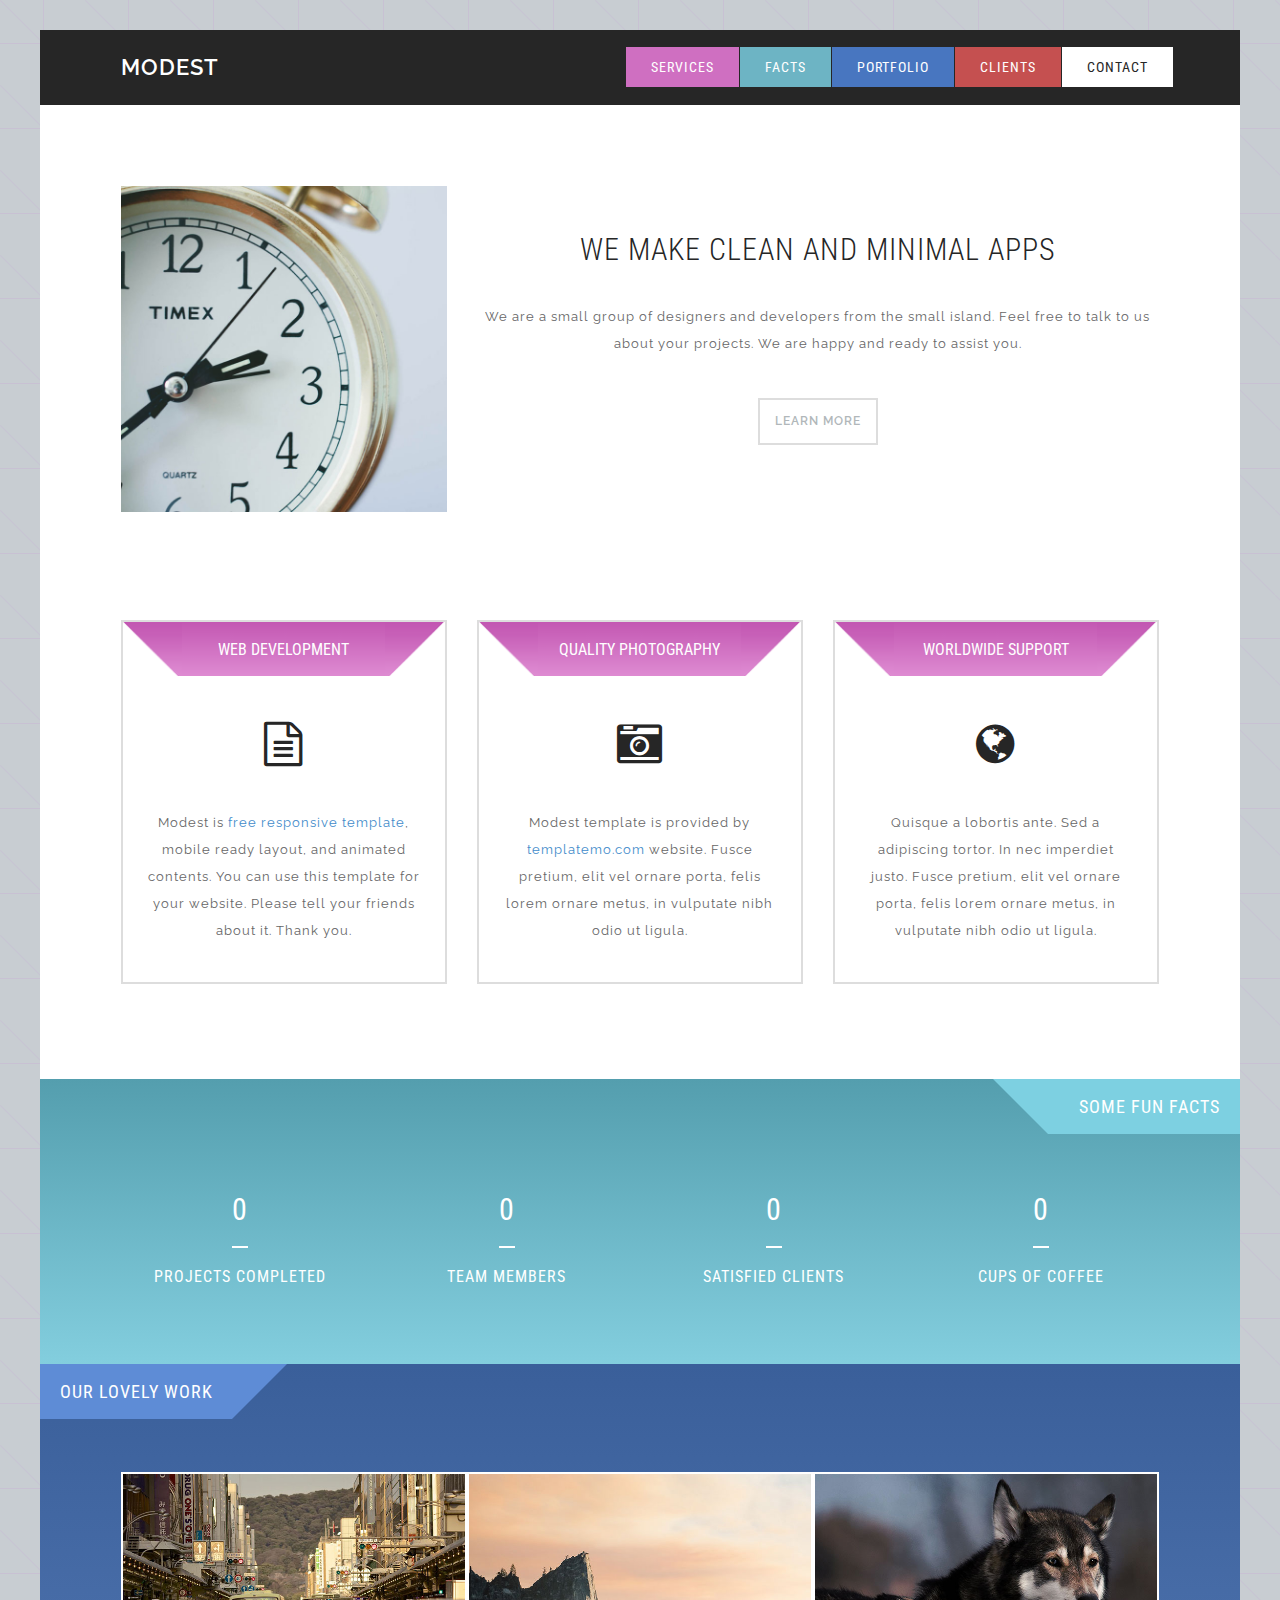
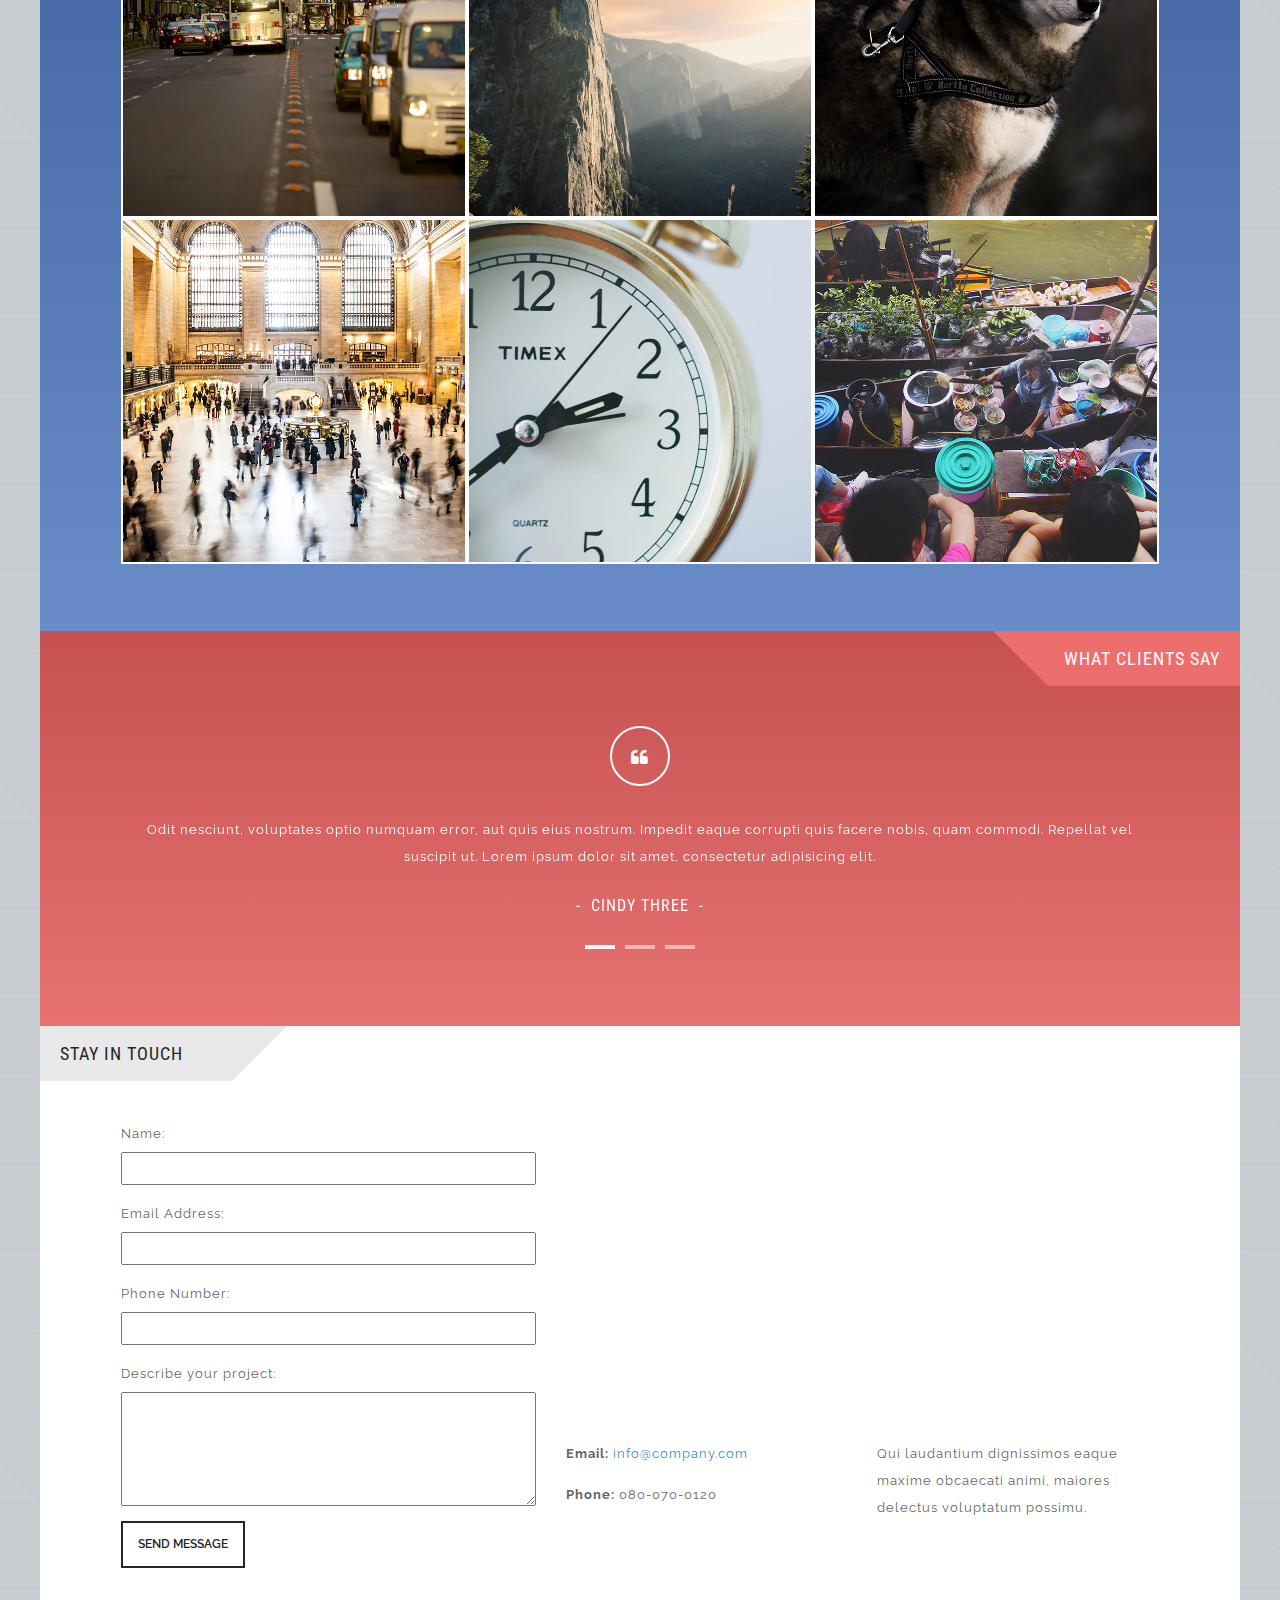
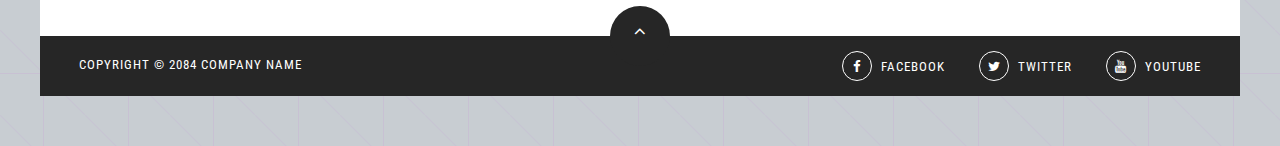
<file: img/templatemo_451_modest/index.html>
<!DOCTYPE html>
<html lang="en-US">
<head>

	<meta name="viewport" content="width=device-width, initial-scale=1, minimal-ui">
	<meta charset="utf-8">
	<title>Modest - Free Web Template</title>
	<!-- 
    Modest Template
    http://www.templatemo.com/preview/templatemo_451_modest
    -->
	<!-- Main Stylesheet -->
	<link rel="stylesheet" href="css/animate.css">
	<link rel="stylesheet" href="css/font-awesome.min.css">
	<link rel="stylesheet" href="css/templatemo-style.css">

	<!-- jQuery -->
	<script src="js/jquery-1.11.0.min.js"></script>
	<script src="js/jquery-migrate-1.2.1.min.js"></script>

</head>
<body>
		
	<!-- HEADER -->
	<div class="fluid-container">
		<header class="site-header">
			<div class="navbar-default navbar-fixed-top">
				<div class="fluid-container">
				<div class="navbar-header">
					<button type="button" class="navbar-toggle collapsed" data-toggle="collapse" data-target=".navbar-collapse">
						<i class="fa fa-bars"></i>
					</button>
					<a class="navbar-brand" href="#">Modest</a>
				</div>
				<div class="navbar-collapse collapse">
					<ul class="nav navbar-nav navbar-right">
						<li><a class="link-service" href="#services">Services</a></li>
						<li><a class="link-facts" href="#facts">Facts</a></li>
						<li><a class="link-portfolio" href="#portfolio">Portfolio</a></li>
						<li><a class="link-clients" href="#clients">Clients</a></li>
						<li><a class="link-contact" href="#contact">Contact</a></li>
					</ul>
				</div>
				</div>
			</div>
		</header> <!-- .site-header -->
	</div> <!-- .fluid-container -->
	
	<!-- WELCOME TEXT -->
	<div class="main-content">
	<div class="fluid-container">
		<div class="section-welcome">
			<div class="row">
            	<div class="col-md-4 text-center">
					<img src="img/portfolio/5.jpg" class="img-responsive animated fadeInLeft" alt="Time is happiness">
				</div>
				<div class="col-md-8 text-center welcome-section">
                	<br>
					<h2 class="animated fadeInDown">We make clean and minimal apps</h2>
					<br>
                    <p class="animated fadeInRight">We are a small group of designers and developers from the small island. Feel free to talk to us about your projects. We are happy and ready to assist you.</p>
                    <br>
					<a href="#" class="button-grey animated fadeInUp">Learn More</a>
				</div>
			</div>
		</div>
	</div>

	<!-- SERVICES -->
	<div class="fluid-container">
		<div class="section-services" id="services">
			<div class="row">
				<div class="col-md-4 col-sm-12 col-xs-12 col-lg-4 text-center">
					<article class="service animated fadeInUp">
						<div class="service-header">
							<h4>Web Development</h4>
						</div>
						<div class="service-icon">
							<i class="fa fa-file-text-o"></i>
						</div>
						<div class="service-text">
							<p>Modest is <a href="http://www.templatemo.com/tag/responsive">free responsive template</a>, mobile ready layout, and animated contents. You can use this template for your website. Please tell your friends about it. Thank you.</p>
						</div>
					</article>
				</div>
				<div class="col-md-4 col-sm-12 col-xs-12 col-lg-4 text-center">
					<article class="service animated fadeInUp">
						<div class="service-header">
							<span class="s-left"></span>
							<span class="s-right"></span>
							<h4>Quality Photography</h4>
						</div>
						<div class="service-icon">
							<i class="fa fa-camera-retro"></i>
						</div>
						<div class="service-text">
							<p>Modest template is provided by <a href="http://www.templatemo.com">templatemo.com</a> website. Fusce pretium, elit vel ornare porta, felis lorem ornare metus, in vulputate nibh odio ut ligula.</p>
						</div>
					</article>
				</div>
				<div class="col-md-4 col-sm-12 col-xs-12 col-lg-4 text-center">
					<article class="service animated fadeInUp">
						<div class="service-header">
							<span class="s-left"></span>
							<span class="s-right"></span>
							<h4>Worldwide Support</h4>
						</div>
						<div class="service-icon">
							<i class="fa fa-globe"></i>
						</div>
						<div class="service-text">
							<p>Quisque a lobortis ante. Sed a adipiscing tortor. In nec imperdiet justo. Fusce pretium, elit vel ornare porta, felis lorem ornare metus, in vulputate nibh odio ut ligula.</p>
						</div>
					</article>
				</div>
			</div>
		</div>
	</div>

	<!-- FUN FACTS -->
	<div class="fluid-container animated flipInX" id="facts">
		<div class="row">
			<div class="col-md-12 text-right">
				<div class="section-header facts-header">
					<h3>Some fun facts</h3>
				</div>
			</div>
		</div>
		<div class="section-facts">
			<div class="row">
				<div class="col-md-3 col-sm-6 col-xs-12 col-lg-3 text-center">
					<div class="counter-item">
						<div class="counter-inner">
							<div class="counter-body">
								<h2 class="start-count" data-count="1604">0</h2>
								<h6>Projects Completed</h6>
								<div class="end-count"></div>
							</div>				
						</div>
					</div>
				</div> <!-- .counter-item -->
				<div class="col-md-3 col-sm-6 col-xs-12 col-lg-3 text-center">
					<div class="counter-item">
						<div class="counter-inner">
							<div class="counter-body">
								<h2 class="start-count" data-count="21">0</h2>
								<h6>Team Members</h6>
								<div class="end-count"></div>
							</div>				
						</div>
					</div>
				</div> <!-- .counter-item -->
				<div class="col-md-3 col-sm-6 col-xs-12 col-lg-3 text-center">
					<div class="counter-item">
						<div class="counter-inner">
							<div class="counter-body">
								<h2 class="start-count" data-count="302">0</h2>
								<h6>Satisfied Clients</h6>
								<div class="end-count"></div>
							</div>				
						</div>
					</div>
				</div> <!-- .counter-item -->
				<div class="col-md-3 col-sm-6 col-xs-12 col-lg-3 text-center">
					<div class="counter-item">
						<div class="counter-inner">
							<div class="counter-body">
								<h2 class="start-count" data-count="946">0</h2>
								<h6>Cups of Coffee</h6>
								<div class="end-count"></div>
							</div>				
						</div>
					</div>
				</div> <!-- .counter-item -->
			</div>
		</div>
	</div>
	
	<!-- PORTFOLIO -->
	<div class="fluid-container" id="portfolio">
		<div class="row">
			<div class="col-md-12 text-left">
				<div class="section-header portfolio-header">
					<h3>Our Lovely Work</h3>
				</div>
			</div>
		</div>
		<div class="section-portfolio" >
			<div class="row portfolio-holder">
				<article class="portfolio col-md-4 col-sm-6 col-xs-12">
					<div class="entry-thumbnail">
						<img src="img/portfolio/1.jpg" alt="">
					</div>
					<div class="portfolio-overlay first">
						<a href="#"><h4 class="entry-title">DIGITAL PHOTO</h4></a>
					</div>
				</article>
				<article class="portfolio col-md-4 col-sm-6 col-xs-12">
					<div class="entry-thumbnail">
						<img src="img/portfolio/2.jpg" alt="">
					</div>
					<div class="portfolio-overlay second">
						<a href="#"><h4 class="entry-title">QUALITY IMAGING</h4></a>
					</div>
				</article>
				<article class="portfolio col-md-4 col-sm-6 col-xs-12">
					<div class="entry-thumbnail">
						<img src="img/portfolio/3.jpg" alt="">
					</div>
					<div class="portfolio-overlay third">
						<a href="#"><h4 class="entry-title">ANIMATIONS</h4></a>
					</div>
				</article>
				<article class="portfolio col-md-4 col-sm-6 col-xs-12">
					<div class="entry-thumbnail">
						<img src="img/portfolio/4.jpg" alt="">
					</div>
					<div class="portfolio-overlay fourth">
						<a href="#"><h4 class="entry-title">HI FI SOUND</h4></a>
					</div>
				</article>
				<article class="portfolio col-md-4 col-sm-6 col-xs-12">
					<div class="entry-thumbnail">
						<img src="img/portfolio/5.jpg" alt="">
					</div>
					<div class="portfolio-overlay fifth">
						<a href="#"><h4 class="entry-title">BEST IN TIME</h4></a>
					</div>
				</article>
				<article class="portfolio col-md-4 col-sm-6 col-xs-12">
					<div class="entry-thumbnail">
						<img src="img/portfolio/6.jpg" alt="">
					</div>
					<div class="portfolio-overlay sixth">
						<a href="#"><h4 class="entry-title">DELICIOUS ONE</h4></a>
					</div>
				</article>
			</div>
		</div>
	</div>

	<!-- CLIENTS -->
	<div class="fluid-container" id="clients">
		<div class="row">
			<div class="col-md-12 text-right">
				<div class="section-header clients-header">
					<h3>What Clients Say</h3>
				</div>
			</div>
		</div>
		<div class="section-clients">
			<div class="row">
				<div class="col-md-12 text-center">
					<div class="client-icon">
						<i class="i fa fa-quote-left"></i>
					</div>
					<ul class="client-slide">
						<li>
							<p>Odit nesciunt, voluptates optio numquam error, aut quis eius nostrum. Impedit eaque corrupti quis facere nobis, quam commodi. Repellat vel suscipit ut. Lorem ipsum dolor sit amet, consectetur adipisicing elit.</p>
							<h4>Cindy Three</h4>
						</li>
						<li>
							<p>Impedit eaque corrupti quis facere nobis, quam commodi. Repellat vel suscipit ut. Lorem ipsum dolor sit amet, consectetur adipisicing elit. Odit nesciunt, voluptates optio numquam error, aut quis eius nostrum.</p>
							<h4>Linda Two</h4>
						</li>
						<li>
							<p>Lorem ipsum dolor sit amet, consectetur adipisicing elit. Odit nesciunt, voluptates optio numquam error, aut quis eius nostrum. Impedit eaque corrupti quis facere nobis, quam commodi. Repellat vel suscipit ut.</p>
							<h4>Marry One</h4>
						</li>
					</ul>
				</div>
			</div>
		</div>
	</div>

	<!-- CONTACT US -->
	<div class="fluid-container" id="contact">
		<div class="row">
			<div class="col-md-12 text-left">
				<div class="section-header contact-header">
					<h3>Stay in Touch</h3>					
				</div>
			</div>
		</div>
		<div class="section-contact">
			<div class="row">
				<div class="col-md-5 col-sm-12 col-xs-12">
					<form action="#" method="post" id="contact-form">
						<fieldset>
							<label for="name">Name:</label>
							<input type="text" name="name" id="name">
						</fieldset>
						<fieldset>
							<label for="email">Email Address:</label>
							<input type="email" name="email" id="email">
						</fieldset>
						<fieldset>
							<label for="phone">Phone Number:</label>
							<input type="tel" name="phone" id="phone">
						</fieldset>
						<fieldset>
							<label for="message">Describe your project:</label>
							<textarea name="message" id="message" rows="4"></textarea>
						</fieldset>
						<fieldset>
							<input type="submit" class="button-dark" value="Send Message">
						</fieldset>
					</form>
				</div>
				<div class="col-md-7 col-sm-12 col-xs-12">
					<div class="contact-map">
						<div id="map-canvas"></div>
					</div>
					<div class="contact-infos">
						<div class="row">
							<div class="col-md-6">
								<p><strong>Email:</strong> <a href="#">info@company.com</a></p>
								<p><strong>Phone:</strong> 080-070-0120</p>
							</div>
							<div class="col-md-6">
								<p>Qui laudantium dignissimos eaque maxime obcaecati animi, maiores delectus voluptatum possimu.</p>
							</div>
						</div>
					</div>
				</div>
			</div>
		</div>
	</div>

	<!-- FOOTER -->
	<div class="fluid-container">
		<footer class="site-footer">
			<a href="#" class="back-to-top">
				<i class="fa fa-angle-up"></i>
			</a>
			<div class="row">
				<div class="col-md-6 col-sm-6 col-xs-12 padding-left-0">
					<p class="copyright">Copyright &copy; 2084 Company Name</p>
				</div>
				<div class="col-md-6 col-sm-6 col-xs-12 padding-right-0">
					<ul class="social">
						<li><a href="#"><i class="fa fa-facebook"></i> Facebook</a></li>
						<li><a href="#"><i class="fa fa-twitter"></i> Twitter</a></li>
						<li><a href="#"><i class="fa fa-youtube"></i> Youtube</a></li>
					</ul>
				</div>
			</div>
		</footer>
	</div>
	</div>
	

	<!-- Plugins -->
	<script src="js/bootstrap.js"></script>
	<script src="js/plugins.js"></script>
	<script src="js/custom.js"></script>

	<!-- Google Map -->
    <script src="http://maps.google.com/maps/api/js?sensor=true"></script>
    <script src="js/jquery.gmap3.min.js"></script>
    
    <!-- Google Map Init-->
    <script type="text/javascript">
        jQuery(function($){
            $('#map-canvas').gmap3({
                marker:{
                    address: '16.8496189,96.1288854' 
                },
                    map:{
                    options:{
                    zoom: 15,
                    scrollwheel: false,
                    streetViewControl : true
                    }
                }
            });
        });
    </script>

</body>
</html>
</file>
<file: img/templatemo_451_modest/css/templatemo-style.css>
/*
Modest Template
http://www.templatemo.com/preview/templatemo_451_modest
*/

@import url(http://fonts.googleapis.com/css?family=Roboto+Condensed:400,700,300);

@import url(http://fonts.googleapis.com/css?family=Raleway:400,300,500,700);/*! normalize.css v3.0.1 | MIT License | git.io/normalize */html {
  font-family: sans-serif;
  -ms-text-size-adjust: 100%;
  -webkit-text-size-adjust: 100%;
}

body {
  margin: 0;
}

article,aside,details,figcaption,figure,footer,header,hgroup,main,nav,section,summary {
  display: block;
}

audio,canvas,progress,video {
  display: inline-block;
  vertical-align: baseline;
}

audio:not([controls]) {
  display: none;
  height: 0;
}

[hidden],template {
  display: none;
}

a {
  background: transparent;
}

a:active,a:hover {
  outline: 0;
}

abbr[title] {
  border-bottom: 1px dotted;
}

b,strong {
  font-weight: bold;
}

dfn {
  font-style: italic;
}

h1 {
  font-size: 2em;
  margin: 0.67em 0;
}

mark {
  background: #ff0;
  color: #000;
}

small {
  font-size: 80%;
}

sub,sup {
  font-size: 75%;
  line-height: 0;
  position: relative;
  vertical-align: baseline;
}

sup {
  top: -0.5em;
}

sub {
  bottom: -0.25em;
}

img {
  border: 0;
}

svg:not(:root) {
  overflow: hidden;
}

figure {
  margin: 1em 40px;
}

hr {
  -moz-box-sizing: content-box;
  box-sizing: content-box;
  height: 0;
}

pre {
  overflow: auto;
}

code,kbd,pre,samp {
  font-family: monospace, monospace;
  font-size: 1em;
}

button,input,optgroup,select,textarea {
  color: inherit;
  font: inherit;
  margin: 0;
}

button {
  overflow: visible;
}

button,select {
  text-transform: none;
}

button,html input[type="button"],input[type="reset"],input[type="submit"] {
  -webkit-appearance: button;
  cursor: pointer;
}

button[disabled],html input[disabled] {
  cursor: default;
}

button::-moz-focus-inner,input::-moz-focus-inner {
  border: 0;
  padding: 0;
}

input {
  line-height: normal;
}

input[type="checkbox"],input[type="radio"] {
  box-sizing: border-box;
  padding: 0;
}

input[type="number"]::-webkit-inner-spin-button,input[type="number"]::-webkit-outer-spin-button {
  height: auto;
}

input[type="search"] {
  -webkit-appearance: textfield;
  -moz-box-sizing: content-box;
  -webkit-box-sizing: content-box;
  box-sizing: content-box;
}

input[type="search"]::-webkit-search-cancel-button,input[type="search"]::-webkit-search-decoration {
  -webkit-appearance: none;
}

fieldset {
  border: 1px solid #c0c0c0;
  margin: 0 2px;
  padding: 0.35em 0.625em 0.75em;
}

legend {
  border: 0;
  padding: 0;
}

textarea {
  overflow: auto;
}

optgroup {
  font-weight: bold;
}

table {
  border-collapse: collapse;
  border-spacing: 0;
}

td,th {
  padding: 0;
}

@media print {
  * {
    text-shadow: none !important;
    color: #000 !important;
    background: transparent !important;
    box-shadow: none !important;
  }

  a,a:visited {
    text-decoration: underline;
  }

  a[href]:after {
    content: " (" attr(href) ")";
  }

  abbr[title]:after {
    content: " (" attr(title) ")";
  }

  a[href^="javascript:"]:after,a[href^="#"]:after {
    content: "";
  }

  pre,blockquote {
    border: 1px solid #999;
    page-break-inside: avoid;
  }

  thead {
    display: table-header-group;
  }

  tr,img {
    page-break-inside: avoid;
  }

  img {
    max-width: 100% !important;
  }

  p,h2,h3 {
    orphans: 3;
    widows: 3;
  }

  h2,h3 {
    page-break-after: avoid;
  }

  select {
    background: #fff !important;
  }

  .navbar {
    display: none;
  }

  .table td,.table th {
    background-color: #fff !important;
  }

  .btn>.caret,.dropup>.btn>.caret {
    border-top-color: #000 !important;
  }

  .label {
    border: 1px solid #000;
  }

  .table {
    border-collapse: collapse !important;
  }

  .table-bordered th,.table-bordered td {
    border: 1px solid #ddd !important;
  }
}

* {
  -webkit-box-sizing: border-box;
  -moz-box-sizing: border-box;
  box-sizing: border-box;
}

*:before,*:after {
  -webkit-box-sizing: border-box;
  -moz-box-sizing: border-box;
  box-sizing: border-box;
}

html {
  font-size: 10px;
  -webkit-tap-highlight-color: transparent;
}

body {
  font-family: "Helvetica Neue",Helvetica,Arial,sans-serif;
  font-size: 14px;
  line-height: 1.42857;
  color: #333;
  background-color: #fff;
}

input,button,select,textarea {
  font-family: inherit;
  font-size: inherit;
  line-height: inherit;
}

a {
  color: #428bca;
  text-decoration: none;
}

a:hover,a:focus {
  color: #2a6496;
  text-decoration: underline;
}

a:focus {
  outline: thin dotted;
  outline: 5px auto -webkit-focus-ring-color;
  outline-offset: -2px;
}

figure {
  margin: 0;
}

img {
  vertical-align: middle;
}

.img-responsive {
  display: block;
  width: 100% \9;
  max-width: 100%;
  height: auto;
}

.img-rounded {
  border-radius: 6px;
}

.img-thumbnail {
  padding: 4px;
  line-height: 1.42857;
  background-color: #fff;
  border: 1px solid #ddd;
  border-radius: 4px;
  -webkit-transition: all 0.2s ease-in-out;
  -o-transition: all 0.2s ease-in-out;
  transition: all 0.2s ease-in-out;
  display: inline-block;
  width: 100% \9;
  max-width: 100%;
  height: auto;
}

.img-circle {
  border-radius: 50%;
}

hr {
  margin-top: 20px;
  margin-bottom: 20px;
  border: 0;
  border-top: 1px solid #eee;
}

.sr-only {
  position: absolute;
  width: 1px;
  height: 1px;
  margin: -1px;
  padding: 0;
  overflow: hidden;
  clip: rect(0, 0, 0, 0);
  border: 0;
}

.sr-only-focusable:active,.sr-only-focusable:focus {
  position: static;
  width: auto;
  height: auto;
  margin: 0;
  overflow: visible;
  clip: auto;
}

h1,h2,h3,h4,h5,h6,.h1,.h2,.h3,.h4,.h5,.h6 {
  font-family: inherit;
  font-weight: 500;
  line-height: 1.1;
  color: inherit;
}

h1 small,h1 .small,h2 small,h2 .small,h3 small,h3 .small,h4 small,h4 .small,h5 small,h5 .small,h6 small,h6 .small,.h1 small,.h1 .small,.h2 small,.h2 .small,.h3 small,.h3 .small,.h4 small,.h4 .small,.h5 small,.h5 .small,.h6 small,.h6 .small {
  font-weight: normal;
  line-height: 1;
  color: #777;
}

h1,.h1,h2,.h2,h3,.h3 {
  margin-top: 20px;
  margin-bottom: 10px;
}

h1 small,h1 .small,.h1 small,.h1 .small,h2 small,h2 .small,.h2 small,.h2 .small,h3 small,h3 .small,.h3 small,.h3 .small {
  font-size: 65%;
}

h4,.h4,h5,.h5,h6,.h6 {
  margin-top: 10px;
  margin-bottom: 10px;
}

h4 small,h4 .small,.h4 small,.h4 .small,h5 small,h5 .small,.h5 small,.h5 .small,h6 small,h6 .small,.h6 small,.h6 .small {
  font-size: 75%;
}

h1,.h1 {
  font-size: 36px;
}

h2,.h2 {
  font-size: 30px;
}

h3,.h3 {
  font-size: 24px;
}

h4,.h4 {
  font-size: 18px;
}

h5,.h5 {
  font-size: 14px;
}

h6,.h6 {
  font-size: 12px;
}

p {
  margin: 0 0 10px;
}

.lead {
  margin-bottom: 20px;
  font-size: 16px;
  font-weight: 300;
  line-height: 1.4;
}

@media (min-width: 768px) {
  .lead {
    font-size: 21px;
  }
}

small,.small {
  font-size: 85%;
}

cite {
  font-style: normal;
}

mark,.mark {
  background-color: #fcf8e3;
  padding: .2em;
}

.text-left {
  text-align: left;
}

.text-right {
  text-align: right;
}

.text-center {
  text-align: center;
}

.text-justify {
  text-align: justify;
}

.text-nowrap {
  white-space: nowrap;
}

.text-lowercase {
  text-transform: lowercase;
}

.text-uppercase {
  text-transform: uppercase;
}

.text-capitalize {
  text-transform: capitalize;
}

.text-muted {
  color: #777;
}

.text-primary {
  color: #428bca;
}

a.text-primary:hover {
  color: #3071a9;
}

.text-success {
  color: #3c763d;
}

a.text-success:hover {
  color: #2b542c;
}

.text-info {
  color: #31708f;
}

a.text-info:hover {
  color: #245269;
}

.text-warning {
  color: #8a6d3b;
}

a.text-warning:hover {
  color: #66512c;
}

.text-danger {
  color: #a94442;
}

a.text-danger:hover {
  color: #843534;
}

.bg-primary {
  color: #fff;
}

.bg-primary {
  background-color: #428bca;
}

a.bg-primary:hover {
  background-color: #3071a9;
}

.bg-success {
  background-color: #dff0d8;
}

a.bg-success:hover {
  background-color: #c1e2b3;
}

.bg-info {
  background-color: #d9edf7;
}

a.bg-info:hover {
  background-color: #afd9ee;
}

.bg-warning {
  background-color: #fcf8e3;
}

a.bg-warning:hover {
  background-color: #f7ecb5;
}

.bg-danger {
  background-color: #f2dede;
}

a.bg-danger:hover {
  background-color: #e4b9b9;
}

.page-header {
  padding-bottom: 9px;
  margin: 40px 0 20px;
  border-bottom: 1px solid #eee;
}

ul,ol {
  margin-top: 0;
  margin-bottom: 10px;
}

ul ul,ul ol,ol ul,ol ol {
  margin-bottom: 0;
}

.list-unstyled,.list-inline {
  padding-left: 0;
  list-style: none;
}

.list-inline {
  margin-left: -5px;
}

.list-inline>li {
  display: inline-block;
  padding-left: 5px;
  padding-right: 5px;
}

dl {
  margin-top: 0;
  margin-bottom: 20px;
}

dt,dd {
  line-height: 1.42857;
}

dt {
  font-weight: bold;
}

dd {
  margin-left: 0;
}

.dl-horizontal dd:before,.dl-horizontal dd:after {
  content: " ";
  display: table;
}

.dl-horizontal dd:after {
  clear: both;
}

@media (min-width: 768px) {
  .dl-horizontal dt {
    float: left;
    width: 160px;
    clear: left;
    text-align: right;
    overflow: hidden;
    text-overflow: ellipsis;
    white-space: nowrap;
  }

  .dl-horizontal dd {
    margin-left: 180px;
  }
}

abbr[title],abbr[data-original-title] {
  cursor: help;
  border-bottom: 1px dotted #777;
}

.initialism {
  font-size: 90%;
  text-transform: uppercase;
}

blockquote {
  padding: 10px 20px;
  margin: 0 0 20px;
  font-size: 17.5px;
  border-left: 5px solid #eee;
}

blockquote p:last-child,blockquote ul:last-child,blockquote ol:last-child {
  margin-bottom: 0;
}

blockquote footer,blockquote small,blockquote .small {
  display: block;
  font-size: 80%;
  line-height: 1.42857;
  color: #777;
}

blockquote footer:before,blockquote small:before,blockquote .small:before {
  content: '\2014 \00A0';
}

.blockquote-reverse,blockquote.pull-right {
  padding-right: 15px;
  padding-left: 0;
  border-right: 5px solid #eee;
  border-left: 0;
  text-align: right;
}

.blockquote-reverse footer:before,.blockquote-reverse small:before,.blockquote-reverse .small:before,blockquote.pull-right footer:before,blockquote.pull-right small:before,blockquote.pull-right .small:before {
  content: '';
}

.blockquote-reverse footer:after,.blockquote-reverse small:after,.blockquote-reverse .small:after,blockquote.pull-right footer:after,blockquote.pull-right small:after,blockquote.pull-right .small:after {
  content: '\00A0 \2014';
}

blockquote:before,blockquote:after {
  content: "";
}

address {
  margin-bottom: 20px;
  font-style: normal;
  line-height: 1.42857;
}

code,kbd,pre,samp {
  font-family: Menlo,Monaco,Consolas,"Courier New",monospace;
}

code {
  padding: 2px 4px;
  font-size: 90%;
  color: #c7254e;
  background-color: #f9f2f4;
  border-radius: 4px;
}

kbd {
  padding: 2px 4px;
  font-size: 90%;
  color: #fff;
  background-color: #333;
  border-radius: 3px;
  box-shadow: inset 0 -1px 0 rgba(0,0,0,0.25);
}

kbd kbd {
  padding: 0;
  font-size: 100%;
  box-shadow: none;
}

pre {
  display: block;
  padding: 9.5px;
  margin: 0 0 10px;
  font-size: 13px;
  line-height: 1.42857;
  word-break: break-all;
  word-wrap: break-word;
  color: #333;
  background-color: #f5f5f5;
  border: 1px solid #ccc;
  border-radius: 4px;
}

pre code {
  padding: 0;
  font-size: inherit;
  color: inherit;
  white-space: pre-wrap;
  background-color: transparent;
  border-radius: 0;
}

.pre-scrollable {
  max-height: 340px;
  overflow-y: scroll;
}

.container {
  margin-right: auto;
  margin-left: auto;
  padding-left: 15px;
  padding-right: 15px;
}

.container:before,.container:after {
  content: " ";
  display: table;
}

.container:after {
  clear: both;
}

@media (min-width: 768px) {
  .container {
    width: 750px;
  }
}

@media (min-width: 992px) {
  .container {
    width: 970px;
  }
}

@media (min-width: 1200px) {
  .container {
    width: 1170px;
  }
}

.container-fluid {
  margin-right: auto;
  margin-left: auto;
  padding-left: 15px;
  padding-right: 15px;
}

.container-fluid:before,.container-fluid:after {
  content: " ";
  display: table;
}

.container-fluid:after {
  clear: both;
}

.row {
  margin-left: -15px;
  margin-right: -15px;
}

.row:before,.row:after {
  content: " ";
  display: table;
}

.row:after {
  clear: both;
}

.col-xs-1,.col-sm-1,.col-md-1,.col-lg-1,.col-xs-2,.col-sm-2,.col-md-2,.col-lg-2,.col-xs-3,.col-sm-3,.col-md-3,.col-lg-3,.col-xs-4,.col-sm-4,.col-md-4,.col-lg-4,.col-xs-5,.col-sm-5,.col-md-5,.col-lg-5,.col-xs-6,.col-sm-6,.col-md-6,.col-lg-6,.col-xs-7,.col-sm-7,.col-md-7,.col-lg-7,.col-xs-8,.col-sm-8,.col-md-8,.col-lg-8,.col-xs-9,.col-sm-9,.col-md-9,.col-lg-9,.col-xs-10,.col-sm-10,.col-md-10,.col-lg-10,.col-xs-11,.col-sm-11,.col-md-11,.col-lg-11,.col-xs-12,.col-sm-12,.col-md-12,.col-lg-12 {
  position: relative;
  min-height: 1px;
  padding-left: 15px;
  padding-right: 15px;
}

.col-xs-1,.col-xs-2,.col-xs-3,.col-xs-4,.col-xs-5,.col-xs-6,.col-xs-7,.col-xs-8,.col-xs-9,.col-xs-10,.col-xs-11,.col-xs-12 {
  float: left;
}

.col-xs-1 {
  width: 8.33333%;
}

.col-xs-2 {
  width: 16.66667%;
}

.col-xs-3 {
  width: 25%;
}

.col-xs-4 {
  width: 33.33333%;
}

.col-xs-5 {
  width: 41.66667%;
}

.col-xs-6 {
  width: 50%;
}

.col-xs-7 {
  width: 58.33333%;
}

.col-xs-8 {
  width: 66.66667%;
}

.col-xs-9 {
  width: 75%;
}

.col-xs-10 {
  width: 83.33333%;
}

.col-xs-11 {
  width: 91.66667%;
}

.col-xs-12 {
  width: 100%;
}

.col-xs-pull-0 {
  right: auto;
}

.col-xs-pull-1 {
  right: 8.33333%;
}

.col-xs-pull-2 {
  right: 16.66667%;
}

.col-xs-pull-3 {
  right: 25%;
}

.col-xs-pull-4 {
  right: 33.33333%;
}

.col-xs-pull-5 {
  right: 41.66667%;
}

.col-xs-pull-6 {
  right: 50%;
}

.col-xs-pull-7 {
  right: 58.33333%;
}

.col-xs-pull-8 {
  right: 66.66667%;
}

.col-xs-pull-9 {
  right: 75%;
}

.col-xs-pull-10 {
  right: 83.33333%;
}

.col-xs-pull-11 {
  right: 91.66667%;
}

.col-xs-pull-12 {
  right: 100%;
}

.col-xs-push-0 {
  left: auto;
}

.col-xs-push-1 {
  left: 8.33333%;
}

.col-xs-push-2 {
  left: 16.66667%;
}

.col-xs-push-3 {
  left: 25%;
}

.col-xs-push-4 {
  left: 33.33333%;
}

.col-xs-push-5 {
  left: 41.66667%;
}

.col-xs-push-6 {
  left: 50%;
}

.col-xs-push-7 {
  left: 58.33333%;
}

.col-xs-push-8 {
  left: 66.66667%;
}

.col-xs-push-9 {
  left: 75%;
}

.col-xs-push-10 {
  left: 83.33333%;
}

.col-xs-push-11 {
  left: 91.66667%;
}

.col-xs-push-12 {
  left: 100%;
}

.col-xs-offset-0 {
  margin-left: 0%;
}

.col-xs-offset-1 {
  margin-left: 8.33333%;
}

.col-xs-offset-2 {
  margin-left: 16.66667%;
}

.col-xs-offset-3 {
  margin-left: 25%;
}

.col-xs-offset-4 {
  margin-left: 33.33333%;
}

.col-xs-offset-5 {
  margin-left: 41.66667%;
}

.col-xs-offset-6 {
  margin-left: 50%;
}

.col-xs-offset-7 {
  margin-left: 58.33333%;
}

.col-xs-offset-8 {
  margin-left: 66.66667%;
}

.col-xs-offset-9 {
  margin-left: 75%;
}

.col-xs-offset-10 {
  margin-left: 83.33333%;
}

.col-xs-offset-11 {
  margin-left: 91.66667%;
}

.col-xs-offset-12 {
  margin-left: 100%;
}

@media (min-width: 768px) {
  .col-sm-1,.col-sm-2,.col-sm-3,.col-sm-4,.col-sm-5,.col-sm-6,.col-sm-7,.col-sm-8,.col-sm-9,.col-sm-10,.col-sm-11,.col-sm-12 {
    float: left;
  }

  .col-sm-1 {
    width: 8.33333%;
  }

  .col-sm-2 {
    width: 16.66667%;
  }

  .col-sm-3 {
    width: 25%;
  }

  .col-sm-4 {
    width: 33.33333%;
  }

  .col-sm-5 {
    width: 41.66667%;
  }

  .col-sm-6 {
    width: 50%;
  }

  .col-sm-7 {
    width: 58.33333%;
  }

  .col-sm-8 {
    width: 66.66667%;
  }

  .col-sm-9 {
    width: 75%;
  }

  .col-sm-10 {
    width: 83.33333%;
  }

  .col-sm-11 {
    width: 91.66667%;
  }

  .col-sm-12 {
    width: 100%;
  }

  .col-sm-pull-0 {
    right: auto;
  }

  .col-sm-pull-1 {
    right: 8.33333%;
  }

  .col-sm-pull-2 {
    right: 16.66667%;
  }

  .col-sm-pull-3 {
    right: 25%;
  }

  .col-sm-pull-4 {
    right: 33.33333%;
  }

  .col-sm-pull-5 {
    right: 41.66667%;
  }

  .col-sm-pull-6 {
    right: 50%;
  }

  .col-sm-pull-7 {
    right: 58.33333%;
  }

  .col-sm-pull-8 {
    right: 66.66667%;
  }

  .col-sm-pull-9 {
    right: 75%;
  }

  .col-sm-pull-10 {
    right: 83.33333%;
  }

  .col-sm-pull-11 {
    right: 91.66667%;
  }

  .col-sm-pull-12 {
    right: 100%;
  }

  .col-sm-push-0 {
    left: auto;
  }

  .col-sm-push-1 {
    left: 8.33333%;
  }

  .col-sm-push-2 {
    left: 16.66667%;
  }

  .col-sm-push-3 {
    left: 25%;
  }

  .col-sm-push-4 {
    left: 33.33333%;
  }

  .col-sm-push-5 {
    left: 41.66667%;
  }

  .col-sm-push-6 {
    left: 50%;
  }

  .col-sm-push-7 {
    left: 58.33333%;
  }

  .col-sm-push-8 {
    left: 66.66667%;
  }

  .col-sm-push-9 {
    left: 75%;
  }

  .col-sm-push-10 {
    left: 83.33333%;
  }

  .col-sm-push-11 {
    left: 91.66667%;
  }

  .col-sm-push-12 {
    left: 100%;
  }

  .col-sm-offset-0 {
    margin-left: 0%;
  }

  .col-sm-offset-1 {
    margin-left: 8.33333%;
  }

  .col-sm-offset-2 {
    margin-left: 16.66667%;
  }

  .col-sm-offset-3 {
    margin-left: 25%;
  }

  .col-sm-offset-4 {
    margin-left: 33.33333%;
  }

  .col-sm-offset-5 {
    margin-left: 41.66667%;
  }

  .col-sm-offset-6 {
    margin-left: 50%;
  }

  .col-sm-offset-7 {
    margin-left: 58.33333%;
  }

  .col-sm-offset-8 {
    margin-left: 66.66667%;
  }

  .col-sm-offset-9 {
    margin-left: 75%;
  }

  .col-sm-offset-10 {
    margin-left: 83.33333%;
  }

  .col-sm-offset-11 {
    margin-left: 91.66667%;
  }

  .col-sm-offset-12 {
    margin-left: 100%;
  }
}

@media (min-width: 992px) {
  .col-md-1,.col-md-2,.col-md-3,.col-md-4,.col-md-5,.col-md-6,.col-md-7,.col-md-8,.col-md-9,.col-md-10,.col-md-11,.col-md-12 {
    float: left;
  }

  .col-md-1 {
    width: 8.33333%;
  }

  .col-md-2 {
    width: 16.66667%;
  }

  .col-md-3 {
    width: 25%;
  }

  .col-md-4 {
    width: 33.33333%;
  }

  .col-md-5 {
    width: 41.66667%;
  }

  .col-md-6 {
    width: 50%;
  }

  .col-md-7 {
    width: 58.33333%;
  }

  .col-md-8 {
    width: 66.66667%;
  }

  .col-md-9 {
    width: 75%;
  }

  .col-md-10 {
    width: 83.33333%;
  }

  .col-md-11 {
    width: 91.66667%;
  }

  .col-md-12 {
    width: 100%;
  }

  .col-md-pull-0 {
    right: auto;
  }

  .col-md-pull-1 {
    right: 8.33333%;
  }

  .col-md-pull-2 {
    right: 16.66667%;
  }

  .col-md-pull-3 {
    right: 25%;
  }

  .col-md-pull-4 {
    right: 33.33333%;
  }

  .col-md-pull-5 {
    right: 41.66667%;
  }

  .col-md-pull-6 {
    right: 50%;
  }

  .col-md-pull-7 {
    right: 58.33333%;
  }

  .col-md-pull-8 {
    right: 66.66667%;
  }

  .col-md-pull-9 {
    right: 75%;
  }

  .col-md-pull-10 {
    right: 83.33333%;
  }

  .col-md-pull-11 {
    right: 91.66667%;
  }

  .col-md-pull-12 {
    right: 100%;
  }

  .col-md-push-0 {
    left: auto;
  }

  .col-md-push-1 {
    left: 8.33333%;
  }

  .col-md-push-2 {
    left: 16.66667%;
  }

  .col-md-push-3 {
    left: 25%;
  }

  .col-md-push-4 {
    left: 33.33333%;
  }

  .col-md-push-5 {
    left: 41.66667%;
  }

  .col-md-push-6 {
    left: 50%;
  }

  .col-md-push-7 {
    left: 58.33333%;
  }

  .col-md-push-8 {
    left: 66.66667%;
  }

  .col-md-push-9 {
    left: 75%;
  }

  .col-md-push-10 {
    left: 83.33333%;
  }

  .col-md-push-11 {
    left: 91.66667%;
  }

  .col-md-push-12 {
    left: 100%;
  }

  .col-md-offset-0 {
    margin-left: 0%;
  }

  .col-md-offset-1 {
    margin-left: 8.33333%;
  }

  .col-md-offset-2 {
    margin-left: 16.66667%;
  }

  .col-md-offset-3 {
    margin-left: 25%;
  }

  .col-md-offset-4 {
    margin-left: 33.33333%;
  }

  .col-md-offset-5 {
    margin-left: 41.66667%;
  }

  .col-md-offset-6 {
    margin-left: 50%;
  }

  .col-md-offset-7 {
    margin-left: 58.33333%;
  }

  .col-md-offset-8 {
    margin-left: 66.66667%;
  }

  .col-md-offset-9 {
    margin-left: 75%;
  }

  .col-md-offset-10 {
    margin-left: 83.33333%;
  }

  .col-md-offset-11 {
    margin-left: 91.66667%;
  }

  .col-md-offset-12 {
    margin-left: 100%;
  }
}

@media (min-width: 1200px) {
  .col-lg-1,.col-lg-2,.col-lg-3,.col-lg-4,.col-lg-5,.col-lg-6,.col-lg-7,.col-lg-8,.col-lg-9,.col-lg-10,.col-lg-11,.col-lg-12 {
    float: left;
  }

  .col-lg-1 {
    width: 8.33333%;
  }

  .col-lg-2 {
    width: 16.66667%;
  }

  .col-lg-3 {
    width: 25%;
  }

  .col-lg-4 {
    width: 33.33333%;
  }

  .col-lg-5 {
    width: 41.66667%;
  }

  .col-lg-6 {
    width: 50%;
  }

  .col-lg-7 {
    width: 58.33333%;
  }

  .col-lg-8 {
    width: 66.66667%;
  }

  .col-lg-9 {
    width: 75%;
  }

  .col-lg-10 {
    width: 83.33333%;
  }

  .col-lg-11 {
    width: 91.66667%;
  }

  .col-lg-12 {
    width: 100%;
  }

  .col-lg-pull-0 {
    right: auto;
  }

  .col-lg-pull-1 {
    right: 8.33333%;
  }

  .col-lg-pull-2 {
    right: 16.66667%;
  }

  .col-lg-pull-3 {
    right: 25%;
  }

  .col-lg-pull-4 {
    right: 33.33333%;
  }

  .col-lg-pull-5 {
    right: 41.66667%;
  }

  .col-lg-pull-6 {
    right: 50%;
  }

  .col-lg-pull-7 {
    right: 58.33333%;
  }

  .col-lg-pull-8 {
    right: 66.66667%;
  }

  .col-lg-pull-9 {
    right: 75%;
  }

  .col-lg-pull-10 {
    right: 83.33333%;
  }

  .col-lg-pull-11 {
    right: 91.66667%;
  }

  .col-lg-pull-12 {
    right: 100%;
  }

  .col-lg-push-0 {
    left: auto;
  }

  .col-lg-push-1 {
    left: 8.33333%;
  }

  .col-lg-push-2 {
    left: 16.66667%;
  }

  .col-lg-push-3 {
    left: 25%;
  }

  .col-lg-push-4 {
    left: 33.33333%;
  }

  .col-lg-push-5 {
    left: 41.66667%;
  }

  .col-lg-push-6 {
    left: 50%;
  }

  .col-lg-push-7 {
    left: 58.33333%;
  }

  .col-lg-push-8 {
    left: 66.66667%;
  }

  .col-lg-push-9 {
    left: 75%;
  }

  .col-lg-push-10 {
    left: 83.33333%;
  }

  .col-lg-push-11 {
    left: 91.66667%;
  }

  .col-lg-push-12 {
    left: 100%;
  }

  .col-lg-offset-0 {
    margin-left: 0%;
  }

  .col-lg-offset-1 {
    margin-left: 8.33333%;
  }

  .col-lg-offset-2 {
    margin-left: 16.66667%;
  }

  .col-lg-offset-3 {
    margin-left: 25%;
  }

  .col-lg-offset-4 {
    margin-left: 33.33333%;
  }

  .col-lg-offset-5 {
    margin-left: 41.66667%;
  }

  .col-lg-offset-6 {
    margin-left: 50%;
  }

  .col-lg-offset-7 {
    margin-left: 58.33333%;
  }

  .col-lg-offset-8 {
    margin-left: 66.66667%;
  }

  .col-lg-offset-9 {
    margin-left: 75%;
  }

  .col-lg-offset-10 {
    margin-left: 83.33333%;
  }

  .col-lg-offset-11 {
    margin-left: 91.66667%;
  }

  .col-lg-offset-12 {
    margin-left: 100%;
  }
}

table {
  background-color: transparent;
}

th {
  text-align: left;
}

.table {
  width: 100%;
  max-width: 100%;
  margin-bottom: 20px;
}

.table>thead>tr>th,.table>thead>tr>td,.table>tbody>tr>th,.table>tbody>tr>td,.table>tfoot>tr>th,.table>tfoot>tr>td {
  padding: 8px;
  line-height: 1.42857;
  vertical-align: top;
  border-top: 1px solid #ddd;
}

.table>thead>tr>th {
  vertical-align: bottom;
  border-bottom: 2px solid #ddd;
}

.table>caption+thead>tr:first-child>th,.table>caption+thead>tr:first-child>td,.table>colgroup+thead>tr:first-child>th,.table>colgroup+thead>tr:first-child>td,.table>thead:first-child>tr:first-child>th,.table>thead:first-child>tr:first-child>td {
  border-top: 0;
}

.table>tbody+tbody {
  border-top: 2px solid #ddd;
}

.table .table {
  background-color: #fff;
}

.table-condensed>thead>tr>th,.table-condensed>thead>tr>td,.table-condensed>tbody>tr>th,.table-condensed>tbody>tr>td,.table-condensed>tfoot>tr>th,.table-condensed>tfoot>tr>td {
  padding: 5px;
}

.table-bordered {
  border: 1px solid #ddd;
}

.table-bordered>thead>tr>th,.table-bordered>thead>tr>td,.table-bordered>tbody>tr>th,.table-bordered>tbody>tr>td,.table-bordered>tfoot>tr>th,.table-bordered>tfoot>tr>td {
  border: 1px solid #ddd;
}

.table-bordered>thead>tr>th,.table-bordered>thead>tr>td {
  border-bottom-width: 2px;
}

.table-striped>tbody>tr:nth-child(odd)>td,.table-striped>tbody>tr:nth-child(odd)>th {
  background-color: #f9f9f9;
}

.table-hover>tbody>tr:hover>td,.table-hover>tbody>tr:hover>th {
  background-color: #f5f5f5;
}

table col[class*="col-"] {
  position: static;
  float: none;
  display: table-column;
}

table td[class*="col-"],table th[class*="col-"] {
  position: static;
  float: none;
  display: table-cell;
}

.table>thead>tr>td.active,.table>thead>tr>th.active,.table>thead>tr.active>td,.table>thead>tr.active>th,.table>tbody>tr>td.active,.table>tbody>tr>th.active,.table>tbody>tr.active>td,.table>tbody>tr.active>th,.table>tfoot>tr>td.active,.table>tfoot>tr>th.active,.table>tfoot>tr.active>td,.table>tfoot>tr.active>th {
  background-color: #f5f5f5;
}

.table-hover>tbody>tr>td.active:hover,.table-hover>tbody>tr>th.active:hover,.table-hover>tbody>tr.active:hover>td,.table-hover>tbody>tr:hover>.active,.table-hover>tbody>tr.active:hover>th {
  background-color: #e8e8e8;
}

.table>thead>tr>td.success,.table>thead>tr>th.success,.table>thead>tr.success>td,.table>thead>tr.success>th,.table>tbody>tr>td.success,.table>tbody>tr>th.success,.table>tbody>tr.success>td,.table>tbody>tr.success>th,.table>tfoot>tr>td.success,.table>tfoot>tr>th.success,.table>tfoot>tr.success>td,.table>tfoot>tr.success>th {
  background-color: #dff0d8;
}

.table-hover>tbody>tr>td.success:hover,.table-hover>tbody>tr>th.success:hover,.table-hover>tbody>tr.success:hover>td,.table-hover>tbody>tr:hover>.success,.table-hover>tbody>tr.success:hover>th {
  background-color: #d0e9c6;
}

.table>thead>tr>td.info,.table>thead>tr>th.info,.table>thead>tr.info>td,.table>thead>tr.info>th,.table>tbody>tr>td.info,.table>tbody>tr>th.info,.table>tbody>tr.info>td,.table>tbody>tr.info>th,.table>tfoot>tr>td.info,.table>tfoot>tr>th.info,.table>tfoot>tr.info>td,.table>tfoot>tr.info>th {
  background-color: #d9edf7;
}

.table-hover>tbody>tr>td.info:hover,.table-hover>tbody>tr>th.info:hover,.table-hover>tbody>tr.info:hover>td,.table-hover>tbody>tr:hover>.info,.table-hover>tbody>tr.info:hover>th {
  background-color: #c4e3f3;
}

.table>thead>tr>td.warning,.table>thead>tr>th.warning,.table>thead>tr.warning>td,.table>thead>tr.warning>th,.table>tbody>tr>td.warning,.table>tbody>tr>th.warning,.table>tbody>tr.warning>td,.table>tbody>tr.warning>th,.table>tfoot>tr>td.warning,.table>tfoot>tr>th.warning,.table>tfoot>tr.warning>td,.table>tfoot>tr.warning>th {
  background-color: #fcf8e3;
}

.table-hover>tbody>tr>td.warning:hover,.table-hover>tbody>tr>th.warning:hover,.table-hover>tbody>tr.warning:hover>td,.table-hover>tbody>tr:hover>.warning,.table-hover>tbody>tr.warning:hover>th {
  background-color: #faf2cc;
}

.table>thead>tr>td.danger,.table>thead>tr>th.danger,.table>thead>tr.danger>td,.table>thead>tr.danger>th,.table>tbody>tr>td.danger,.table>tbody>tr>th.danger,.table>tbody>tr.danger>td,.table>tbody>tr.danger>th,.table>tfoot>tr>td.danger,.table>tfoot>tr>th.danger,.table>tfoot>tr.danger>td,.table>tfoot>tr.danger>th {
  background-color: #f2dede;
}

.table-hover>tbody>tr>td.danger:hover,.table-hover>tbody>tr>th.danger:hover,.table-hover>tbody>tr.danger:hover>td,.table-hover>tbody>tr:hover>.danger,.table-hover>tbody>tr.danger:hover>th {
  background-color: #ebcccc;
}

@media screen and (max-width: 767px) {
  .table-responsive {
    width: 100%;
    margin-bottom: 15px;
    overflow-y: hidden;
    overflow-x: auto;
    -ms-overflow-style: -ms-autohiding-scrollbar;
    border: 1px solid #ddd;
    -webkit-overflow-scrolling: touch;
  }

  .table-responsive>.table {
    margin-bottom: 0;
  }

  .table-responsive>.table>thead>tr>th,.table-responsive>.table>thead>tr>td,.table-responsive>.table>tbody>tr>th,.table-responsive>.table>tbody>tr>td,.table-responsive>.table>tfoot>tr>th,.table-responsive>.table>tfoot>tr>td {
    white-space: nowrap;
  }

  .table-responsive>.table-bordered {
    border: 0;
  }

  .table-responsive>.table-bordered>thead>tr>th:first-child,.table-responsive>.table-bordered>thead>tr>td:first-child,.table-responsive>.table-bordered>tbody>tr>th:first-child,.table-responsive>.table-bordered>tbody>tr>td:first-child,.table-responsive>.table-bordered>tfoot>tr>th:first-child,.table-responsive>.table-bordered>tfoot>tr>td:first-child {
    border-left: 0;
  }

  .table-responsive>.table-bordered>thead>tr>th:last-child,.table-responsive>.table-bordered>thead>tr>td:last-child,.table-responsive>.table-bordered>tbody>tr>th:last-child,.table-responsive>.table-bordered>tbody>tr>td:last-child,.table-responsive>.table-bordered>tfoot>tr>th:last-child,.table-responsive>.table-bordered>tfoot>tr>td:last-child {
    border-right: 0;
  }

  .table-responsive>.table-bordered>tbody>tr:last-child>th,.table-responsive>.table-bordered>tbody>tr:last-child>td,.table-responsive>.table-bordered>tfoot>tr:last-child>th,.table-responsive>.table-bordered>tfoot>tr:last-child>td {
    border-bottom: 0;
  }
}

fieldset {
  padding: 0;
  margin: 0;
  border: 0;
  min-width: 0;
}

legend {
  display: block;
  width: 100%;
  padding: 0;
  margin-bottom: 20px;
  font-size: 21px;
  line-height: inherit;
  color: #333;
  border: 0;
  border-bottom: 1px solid #e5e5e5;
}

label {
  display: inline-block;
  max-width: 100%;
  margin-bottom: 5px;
  font-weight: bold;
}

input[type="search"] {
  -webkit-box-sizing: border-box;
  -moz-box-sizing: border-box;
  box-sizing: border-box;
}

input[type="radio"],input[type="checkbox"] {
  margin: 4px 0 0;
  margin-top: 1px \9;
  line-height: normal;
}

input[type="file"] {
  display: block;
}

input[type="range"] {
  display: block;
  width: 100%;
}

select[multiple],select[size] {
  height: auto;
}

input[type="file"]:focus,input[type="radio"]:focus,input[type="checkbox"]:focus {
  outline: thin dotted;
  outline: 5px auto -webkit-focus-ring-color;
  outline-offset: -2px;
}

output {
  display: block;
  padding-top: 7px;
  font-size: 14px;
  line-height: 1.42857;
  color: #555;
}

.form-control {
  display: block;
  width: 100%;
  height: 34px;
  padding: 6px 12px;
  font-size: 14px;
  line-height: 1.42857;
  color: #555;
  background-color: #fff;
  background-image: none;
  border: 1px solid #ccc;
  border-radius: 4px;
  -webkit-box-shadow: inset 0 1px 1px rgba(0,0,0,0.075);
  box-shadow: inset 0 1px 1px rgba(0,0,0,0.075);
  -webkit-transition: border-color ease-in-out 0.15s,box-shadow ease-in-out 0.15s;
  -o-transition: border-color ease-in-out 0.15s,box-shadow ease-in-out 0.15s;
  transition: border-color ease-in-out 0.15s,box-shadow ease-in-out 0.15s;
}

.form-control:focus {
  border-color: #66afe9;
  outline: 0;
  -webkit-box-shadow: inset 0 1px 1px rgba(0,0,0,0.075),0 0 8px rgba(102,175,233,0.6);
  box-shadow: inset 0 1px 1px rgba(0,0,0,0.075),0 0 8px rgba(102,175,233,0.6);
}

.form-control::-moz-placeholder {
  color: #777;
  opacity: 1;
}

.form-control:-ms-input-placeholder {
  color: #777;
}

.form-control::-webkit-input-placeholder {
  color: #777;
}

.form-control[disabled],.form-control[readonly],fieldset[disabled] .form-control {
  cursor: not-allowed;
  background-color: #eee;
  opacity: 1;
}

textarea.form-control {
  height: auto;
}

input[type="search"] {
  -webkit-appearance: none;
}

input[type="date"],input[type="time"],input[type="datetime-local"],input[type="month"] {
  line-height: 34px;
  line-height: 1.42857 \0;
}

input[type="date"].input-sm,.form-horizontal .form-group-sm input[type="date"].form-control,.input-group-sm>input[type="date"].form-control,.input-group-sm>input[type="date"].input-group-addon,.input-group-sm>.input-group-btn>input[type="date"].btn,input[type="time"].input-sm,.form-horizontal .form-group-sm input[type="time"].form-control,.input-group-sm>input[type="time"].form-control,.input-group-sm>input[type="time"].input-group-addon,.input-group-sm>.input-group-btn>input[type="time"].btn,input[type="datetime-local"].input-sm,.form-horizontal .form-group-sm input[type="datetime-local"].form-control,.input-group-sm>input[type="datetime-local"].form-control,.input-group-sm>input[type="datetime-local"].input-group-addon,.input-group-sm>.input-group-btn>input[type="datetime-local"].btn,input[type="month"].input-sm,.form-horizontal .form-group-sm input[type="month"].form-control,.input-group-sm>input[type="month"].form-control,.input-group-sm>input[type="month"].input-group-addon,.input-group-sm>.input-group-btn>input[type="month"].btn {
  line-height: 30px;
}

input[type="date"].input-lg,.form-horizontal .form-group-lg input[type="date"].form-control,.input-group-lg>input[type="date"].form-control,.input-group-lg>input[type="date"].input-group-addon,.input-group-lg>.input-group-btn>input[type="date"].btn,input[type="time"].input-lg,.form-horizontal .form-group-lg input[type="time"].form-control,.input-group-lg>input[type="time"].form-control,.input-group-lg>input[type="time"].input-group-addon,.input-group-lg>.input-group-btn>input[type="time"].btn,input[type="datetime-local"].input-lg,.form-horizontal .form-group-lg input[type="datetime-local"].form-control,.input-group-lg>input[type="datetime-local"].form-control,.input-group-lg>input[type="datetime-local"].input-group-addon,.input-group-lg>.input-group-btn>input[type="datetime-local"].btn,input[type="month"].input-lg,.form-horizontal .form-group-lg input[type="month"].form-control,.input-group-lg>input[type="month"].form-control,.input-group-lg>input[type="month"].input-group-addon,.input-group-lg>.input-group-btn>input[type="month"].btn {
  line-height: 46px;
}

.form-group {
  margin-bottom: 15px;
}

.radio,.checkbox {
  position: relative;
  display: block;
  min-height: 20px;
  margin-top: 10px;
  margin-bottom: 10px;
}

.radio label,.checkbox label {
  padding-left: 20px;
  margin-bottom: 0;
  font-weight: normal;
  cursor: pointer;
}

.radio input[type="radio"],.radio-inline input[type="radio"],.checkbox input[type="checkbox"],.checkbox-inline input[type="checkbox"] {
  position: absolute;
  margin-left: -20px;
  margin-top: 4px \9;
}

.radio+.radio,.checkbox+.checkbox {
  margin-top: -5px;
}

.radio-inline,.checkbox-inline {
  display: inline-block;
  padding-left: 20px;
  margin-bottom: 0;
  vertical-align: middle;
  font-weight: normal;
  cursor: pointer;
}

.radio-inline+.radio-inline,.checkbox-inline+.checkbox-inline {
  margin-top: 0;
  margin-left: 10px;
}

input[type="radio"][disabled],input[type="radio"].disabled,fieldset[disabled] input[type="radio"],input[type="checkbox"][disabled],input[type="checkbox"].disabled,fieldset[disabled] input[type="checkbox"] {
  cursor: not-allowed;
}

.radio-inline.disabled,fieldset[disabled] .radio-inline,.checkbox-inline.disabled,fieldset[disabled] .checkbox-inline {
  cursor: not-allowed;
}

.radio.disabled label,fieldset[disabled] .radio label,.checkbox.disabled label,fieldset[disabled] .checkbox label {
  cursor: not-allowed;
}

.form-control-static {
  padding-top: 7px;
  padding-bottom: 7px;
  margin-bottom: 0;
}

.form-control-static.input-lg,.form-horizontal .form-group-lg .form-control-static.form-control,.input-group-lg>.form-control-static.form-control,.input-group-lg>.form-control-static.input-group-addon,.input-group-lg>.input-group-btn>.form-control-static.btn,.form-control-static.input-sm,.form-horizontal .form-group-sm .form-control-static.form-control,.input-group-sm>.form-control-static.form-control,.input-group-sm>.form-control-static.input-group-addon,.input-group-sm>.input-group-btn>.form-control-static.btn {
  padding-left: 0;
  padding-right: 0;
}

.input-sm,.form-horizontal .form-group-sm .form-control,.input-group-sm>.form-control,.input-group-sm>.input-group-addon,.input-group-sm>.input-group-btn>.btn {
  height: 30px;
  padding: 5px 10px;
  font-size: 12px;
  line-height: 1.5;
  border-radius: 3px;
}

select.input-sm,.form-horizontal .form-group-sm select.form-control,.input-group-sm>select.form-control,.input-group-sm>select.input-group-addon,.input-group-sm>.input-group-btn>select.btn {
  height: 30px;
  line-height: 30px;
}

textarea.input-sm,.form-horizontal .form-group-sm textarea.form-control,.input-group-sm>textarea.form-control,.input-group-sm>textarea.input-group-addon,.input-group-sm>.input-group-btn>textarea.btn,select[multiple].input-sm,.form-horizontal .form-group-sm select[multiple].form-control,.input-group-sm>select[multiple].form-control,.input-group-sm>select[multiple].input-group-addon,.input-group-sm>.input-group-btn>select[multiple].btn {
  height: auto;
}

.input-lg,.form-horizontal .form-group-lg .form-control,.input-group-lg>.form-control,.input-group-lg>.input-group-addon,.input-group-lg>.input-group-btn>.btn {
  height: 46px;
  padding: 10px 16px;
  font-size: 18px;
  line-height: 1.33;
  border-radius: 6px;
}

select.input-lg,.form-horizontal .form-group-lg select.form-control,.input-group-lg>select.form-control,.input-group-lg>select.input-group-addon,.input-group-lg>.input-group-btn>select.btn {
  height: 46px;
  line-height: 46px;
}

textarea.input-lg,.form-horizontal .form-group-lg textarea.form-control,.input-group-lg>textarea.form-control,.input-group-lg>textarea.input-group-addon,.input-group-lg>.input-group-btn>textarea.btn,select[multiple].input-lg,.form-horizontal .form-group-lg select[multiple].form-control,.input-group-lg>select[multiple].form-control,.input-group-lg>select[multiple].input-group-addon,.input-group-lg>.input-group-btn>select[multiple].btn {
  height: auto;
}

.has-feedback {
  position: relative;
}

.has-feedback .form-control {
  padding-right: 42.5px;
}

.form-control-feedback {
  position: absolute;
  top: 25px;
  right: 0;
  z-index: 2;
  display: block;
  width: 34px;
  height: 34px;
  line-height: 34px;
  text-align: center;
}

.input-lg+.form-control-feedback,.form-horizontal .form-group-lg .form-control+.form-control-feedback,.input-group-lg>.form-control+.form-control-feedback,.input-group-lg>.input-group-addon+.form-control-feedback,.input-group-lg>.input-group-btn>.btn+.form-control-feedback {
  width: 46px;
  height: 46px;
  line-height: 46px;
}

.input-sm+.form-control-feedback,.form-horizontal .form-group-sm .form-control+.form-control-feedback,.input-group-sm>.form-control+.form-control-feedback,.input-group-sm>.input-group-addon+.form-control-feedback,.input-group-sm>.input-group-btn>.btn+.form-control-feedback {
  width: 30px;
  height: 30px;
  line-height: 30px;
}

.has-success .help-block,.has-success .control-label,.has-success .radio,.has-success .checkbox,.has-success .radio-inline,.has-success .checkbox-inline {
  color: #3c763d;
}

.has-success .form-control {
  border-color: #3c763d;
  -webkit-box-shadow: inset 0 1px 1px rgba(0,0,0,0.075);
  box-shadow: inset 0 1px 1px rgba(0,0,0,0.075);
}

.has-success .form-control:focus {
  border-color: #2b542c;
  -webkit-box-shadow: inset 0 1px 1px rgba(0,0,0,0.075),0 0 6px #67b168;
  box-shadow: inset 0 1px 1px rgba(0,0,0,0.075),0 0 6px #67b168;
}

.has-success .input-group-addon {
  color: #3c763d;
  border-color: #3c763d;
  background-color: #dff0d8;
}

.has-success .form-control-feedback {
  color: #3c763d;
}

.has-warning .help-block,.has-warning .control-label,.has-warning .radio,.has-warning .checkbox,.has-warning .radio-inline,.has-warning .checkbox-inline {
  color: #8a6d3b;
}

.has-warning .form-control {
  border-color: #8a6d3b;
  -webkit-box-shadow: inset 0 1px 1px rgba(0,0,0,0.075);
  box-shadow: inset 0 1px 1px rgba(0,0,0,0.075);
}

.has-warning .form-control:focus {
  border-color: #66512c;
  -webkit-box-shadow: inset 0 1px 1px rgba(0,0,0,0.075),0 0 6px #c0a16b;
  box-shadow: inset 0 1px 1px rgba(0,0,0,0.075),0 0 6px #c0a16b;
}

.has-warning .input-group-addon {
  color: #8a6d3b;
  border-color: #8a6d3b;
  background-color: #fcf8e3;
}

.has-warning .form-control-feedback {
  color: #8a6d3b;
}

.has-error .help-block,.has-error .control-label,.has-error .radio,.has-error .checkbox,.has-error .radio-inline,.has-error .checkbox-inline {
  color: #a94442;
}

.has-error .form-control {
  border-color: #a94442;
  -webkit-box-shadow: inset 0 1px 1px rgba(0,0,0,0.075);
  box-shadow: inset 0 1px 1px rgba(0,0,0,0.075);
}

.has-error .form-control:focus {
  border-color: #843534;
  -webkit-box-shadow: inset 0 1px 1px rgba(0,0,0,0.075),0 0 6px #ce8483;
  box-shadow: inset 0 1px 1px rgba(0,0,0,0.075),0 0 6px #ce8483;
}

.has-error .input-group-addon {
  color: #a94442;
  border-color: #a94442;
  background-color: #f2dede;
}

.has-error .form-control-feedback {
  color: #a94442;
}

.has-feedback label.sr-only ~ .form-control-feedback {
  top: 0;
}

.help-block {
  display: block;
  margin-top: 5px;
  margin-bottom: 10px;
  color: #737373;
}

@media (min-width: 768px) {
  .form-inline .form-group,.navbar-form .form-group {
    display: inline-block;
    margin-bottom: 0;
    vertical-align: middle;
  }

  .form-inline .form-control,.navbar-form .form-control {
    display: inline-block;
    width: auto;
    vertical-align: middle;
  }

  .form-inline .input-group,.navbar-form .input-group {
    display: inline-table;
    vertical-align: middle;
  }

  .form-inline .input-group .input-group-addon,.navbar-form .input-group .input-group-addon,.form-inline .input-group .input-group-btn,.navbar-form .input-group .input-group-btn,.form-inline .input-group .form-control,.navbar-form .input-group .form-control {
    width: auto;
  }

  .form-inline .input-group>.form-control,.navbar-form .input-group>.form-control {
    width: 100%;
  }

  .form-inline .control-label,.navbar-form .control-label {
    margin-bottom: 0;
    vertical-align: middle;
  }

  .form-inline .radio,.navbar-form .radio,.form-inline .checkbox,.navbar-form .checkbox {
    display: inline-block;
    margin-top: 0;
    margin-bottom: 0;
    vertical-align: middle;
  }

  .form-inline .radio label,.navbar-form .radio label,.form-inline .checkbox label,.navbar-form .checkbox label {
    padding-left: 0;
  }

  .form-inline .radio input[type="radio"],.navbar-form .radio input[type="radio"],.form-inline .checkbox input[type="checkbox"],.navbar-form .checkbox input[type="checkbox"] {
    position: relative;
    margin-left: 0;
  }

  .form-inline .has-feedback .form-control-feedback,.navbar-form .has-feedback .form-control-feedback {
    top: 0;
  }
}

.form-horizontal .radio,.form-horizontal .checkbox,.form-horizontal .radio-inline,.form-horizontal .checkbox-inline {
  margin-top: 0;
  margin-bottom: 0;
  padding-top: 7px;
}

.form-horizontal .radio,.form-horizontal .checkbox {
  min-height: 27px;
}

.form-horizontal .form-group {
  margin-left: -15px;
  margin-right: -15px;
}

.form-horizontal .form-group:before,.form-horizontal .form-group:after {
  content: " ";
  display: table;
}

.form-horizontal .form-group:after {
  clear: both;
}

@media (min-width: 768px) {
  .form-horizontal .control-label {
    text-align: right;
    margin-bottom: 0;
    padding-top: 7px;
  }
}

.form-horizontal .has-feedback .form-control-feedback {
  top: 0;
  right: 15px;
}

@media (min-width: 768px) {
  .form-horizontal .form-group-lg .control-label {
    padding-top: 14.3px;
  }
}

@media (min-width: 768px) {
  .form-horizontal .form-group-sm .control-label {
    padding-top: 6px;
  }
}

.btn {
  display: inline-block;
  margin-bottom: 0;
  font-weight: normal;
  text-align: center;
  vertical-align: middle;
  cursor: pointer;
  background-image: none;
  border: 1px solid transparent;
  white-space: nowrap;
  padding: 6px 12px;
  font-size: 14px;
  line-height: 1.42857;
  border-radius: 4px;
  -webkit-user-select: none;
  -moz-user-select: none;
  -ms-user-select: none;
  user-select: none;
}

.btn:focus,.btn:active:focus,.btn.active:focus {
  outline: thin dotted;
  outline: 5px auto -webkit-focus-ring-color;
  outline-offset: -2px;
}

.btn:hover,.btn:focus {
  color: #333;
  text-decoration: none;
}

.btn:active,.btn.active {
  outline: 0;
  background-image: none;
  -webkit-box-shadow: inset 0 3px 5px rgba(0,0,0,0.125);
  box-shadow: inset 0 3px 5px rgba(0,0,0,0.125);
}

.btn.disabled,.btn[disabled],fieldset[disabled] .btn {
  cursor: not-allowed;
  pointer-events: none;
  opacity: 0.65;
  filter: alpha(opacity=65);
  -webkit-box-shadow: none;
  box-shadow: none;
}

.btn-default {
  color: #333;
  background-color: #fff;
  border-color: #ccc;
}

.btn-default:hover,.btn-default:focus,.btn-default:active,.btn-default.active,.open>.btn-default.dropdown-toggle {
  color: #333;
  background-color: #e6e6e6;
  border-color: #adadad;
}

.btn-default:active,.btn-default.active,.open>.btn-default.dropdown-toggle {
  background-image: none;
}

.btn-default.disabled,.btn-default.disabled:hover,.btn-default.disabled:focus,.btn-default.disabled:active,.btn-default.disabled.active,.btn-default[disabled],.btn-default[disabled]:hover,.btn-default[disabled]:focus,.btn-default[disabled]:active,.btn-default[disabled].active,fieldset[disabled] .btn-default,fieldset[disabled] .btn-default:hover,fieldset[disabled] .btn-default:focus,fieldset[disabled] .btn-default:active,fieldset[disabled] .btn-default.active {
  background-color: #fff;
  border-color: #ccc;
}

.btn-default .badge {
  color: #fff;
  background-color: #333;
}

.btn-primary {
  color: #fff;
  background-color: #428bca;
  border-color: #357ebd;
}

.btn-primary:hover,.btn-primary:focus,.btn-primary:active,.btn-primary.active,.open>.btn-primary.dropdown-toggle {
  color: #fff;
  background-color: #3071a9;
  border-color: #285e8e;
}

.btn-primary:active,.btn-primary.active,.open>.btn-primary.dropdown-toggle {
  background-image: none;
}

.btn-primary.disabled,.btn-primary.disabled:hover,.btn-primary.disabled:focus,.btn-primary.disabled:active,.btn-primary.disabled.active,.btn-primary[disabled],.btn-primary[disabled]:hover,.btn-primary[disabled]:focus,.btn-primary[disabled]:active,.btn-primary[disabled].active,fieldset[disabled] .btn-primary,fieldset[disabled] .btn-primary:hover,fieldset[disabled] .btn-primary:focus,fieldset[disabled] .btn-primary:active,fieldset[disabled] .btn-primary.active {
  background-color: #428bca;
  border-color: #357ebd;
}

.btn-primary .badge {
  color: #428bca;
  background-color: #fff;
}

.btn-success {
  color: #fff;
  background-color: #5cb85c;
  border-color: #4cae4c;
}

.btn-success:hover,.btn-success:focus,.btn-success:active,.btn-success.active,.open>.btn-success.dropdown-toggle {
  color: #fff;
  background-color: #449d44;
  border-color: #398439;
}

.btn-success:active,.btn-success.active,.open>.btn-success.dropdown-toggle {
  background-image: none;
}

.btn-success.disabled,.btn-success.disabled:hover,.btn-success.disabled:focus,.btn-success.disabled:active,.btn-success.disabled.active,.btn-success[disabled],.btn-success[disabled]:hover,.btn-success[disabled]:focus,.btn-success[disabled]:active,.btn-success[disabled].active,fieldset[disabled] .btn-success,fieldset[disabled] .btn-success:hover,fieldset[disabled] .btn-success:focus,fieldset[disabled] .btn-success:active,fieldset[disabled] .btn-success.active {
  background-color: #5cb85c;
  border-color: #4cae4c;
}

.btn-success .badge {
  color: #5cb85c;
  background-color: #fff;
}

.btn-info {
  color: #fff;
  background-color: #5bc0de;
  border-color: #46b8da;
}

.btn-info:hover,.btn-info:focus,.btn-info:active,.btn-info.active,.open>.btn-info.dropdown-toggle {
  color: #fff;
  background-color: #31b0d5;
  border-color: #269abc;
}

.btn-info:active,.btn-info.active,.open>.btn-info.dropdown-toggle {
  background-image: none;
}

.btn-info.disabled,.btn-info.disabled:hover,.btn-info.disabled:focus,.btn-info.disabled:active,.btn-info.disabled.active,.btn-info[disabled],.btn-info[disabled]:hover,.btn-info[disabled]:focus,.btn-info[disabled]:active,.btn-info[disabled].active,fieldset[disabled] .btn-info,fieldset[disabled] .btn-info:hover,fieldset[disabled] .btn-info:focus,fieldset[disabled] .btn-info:active,fieldset[disabled] .btn-info.active {
  background-color: #5bc0de;
  border-color: #46b8da;
}

.btn-info .badge {
  color: #5bc0de;
  background-color: #fff;
}

.btn-warning {
  color: #fff;
  background-color: #f0ad4e;
  border-color: #eea236;
}

.btn-warning:hover,.btn-warning:focus,.btn-warning:active,.btn-warning.active,.open>.btn-warning.dropdown-toggle {
  color: #fff;
  background-color: #ec971f;
  border-color: #d58512;
}

.btn-warning:active,.btn-warning.active,.open>.btn-warning.dropdown-toggle {
  background-image: none;
}

.btn-warning.disabled,.btn-warning.disabled:hover,.btn-warning.disabled:focus,.btn-warning.disabled:active,.btn-warning.disabled.active,.btn-warning[disabled],.btn-warning[disabled]:hover,.btn-warning[disabled]:focus,.btn-warning[disabled]:active,.btn-warning[disabled].active,fieldset[disabled] .btn-warning,fieldset[disabled] .btn-warning:hover,fieldset[disabled] .btn-warning:focus,fieldset[disabled] .btn-warning:active,fieldset[disabled] .btn-warning.active {
  background-color: #f0ad4e;
  border-color: #eea236;
}

.btn-warning .badge {
  color: #f0ad4e;
  background-color: #fff;
}

.btn-danger {
  color: #fff;
  background-color: #d9534f;
  border-color: #d43f3a;
}

.btn-danger:hover,.btn-danger:focus,.btn-danger:active,.btn-danger.active,.open>.btn-danger.dropdown-toggle {
  color: #fff;
  background-color: #c9302c;
  border-color: #ac2925;
}

.btn-danger:active,.btn-danger.active,.open>.btn-danger.dropdown-toggle {
  background-image: none;
}

.btn-danger.disabled,.btn-danger.disabled:hover,.btn-danger.disabled:focus,.btn-danger.disabled:active,.btn-danger.disabled.active,.btn-danger[disabled],.btn-danger[disabled]:hover,.btn-danger[disabled]:focus,.btn-danger[disabled]:active,.btn-danger[disabled].active,fieldset[disabled] .btn-danger,fieldset[disabled] .btn-danger:hover,fieldset[disabled] .btn-danger:focus,fieldset[disabled] .btn-danger:active,fieldset[disabled] .btn-danger.active {
  background-color: #d9534f;
  border-color: #d43f3a;
}

.btn-danger .badge {
  color: #d9534f;
  background-color: #fff;
}

.btn-link {
  color: #428bca;
  font-weight: normal;
  cursor: pointer;
  border-radius: 0;
}

.btn-link,.btn-link:active,.btn-link[disabled],fieldset[disabled] .btn-link {
  background-color: transparent;
  -webkit-box-shadow: none;
  box-shadow: none;
}

.btn-link,.btn-link:hover,.btn-link:focus,.btn-link:active {
  border-color: transparent;
}

.btn-link:hover,.btn-link:focus {
  color: #2a6496;
  text-decoration: underline;
  background-color: transparent;
}

.btn-link[disabled]:hover,.btn-link[disabled]:focus,fieldset[disabled] .btn-link:hover,fieldset[disabled] .btn-link:focus {
  color: #777;
  text-decoration: none;
}

.btn-lg,.btn-group-lg>.btn {
  padding: 10px 16px;
  font-size: 18px;
  line-height: 1.33;
  border-radius: 6px;
}

.btn-sm,.btn-group-sm>.btn {
  padding: 5px 10px;
  font-size: 12px;
  line-height: 1.5;
  border-radius: 3px;
}

.btn-xs,.btn-group-xs>.btn {
  padding: 1px 5px;
  font-size: 12px;
  line-height: 1.5;
  border-radius: 3px;
}

.btn-block {
  display: block;
  width: 100%;
}

.btn-block+.btn-block {
  margin-top: 5px;
}

input[type="submit"].btn-block,input[type="reset"].btn-block,input[type="button"].btn-block {
  width: 100%;
}

.fade {
  opacity: 0;
  -webkit-transition: opacity 0.15s linear;
  -o-transition: opacity 0.15s linear;
  transition: opacity 0.15s linear;
}

.fade.in {
  opacity: 1;
}

.collapse {
  display: none;
}

.collapse.in {
  display: block;
}

tr.collapse.in {
  display: table-row;
}

tbody.collapse.in {
  display: table-row-group;
}

.collapsing {
  position: relative;
  height: 0;
  overflow: hidden;
  -webkit-transition: height 0.35s ease;
  -o-transition: height 0.35s ease;
  transition: height 0.35s ease;
}

.caret {
  display: inline-block;
  width: 0;
  height: 0;
  margin-left: 2px;
  vertical-align: middle;
  border-top: 4px solid;
  border-right: 4px solid transparent;
  border-left: 4px solid transparent;
}

.dropdown {
  position: relative;
}

.dropdown-toggle:focus {
  outline: 0;
}

.dropdown-menu {
  position: absolute;
  top: 100%;
  left: 0;
  z-index: 1000;
  display: none;
  float: left;
  min-width: 160px;
  padding: 5px 0;
  margin: 2px 0 0;
  list-style: none;
  font-size: 14px;
  text-align: left;
  background-color: #fff;
  border: 1px solid #ccc;
  border: 1px solid rgba(0,0,0,0.15);
  border-radius: 4px;
  -webkit-box-shadow: 0 6px 12px rgba(0,0,0,0.175);
  box-shadow: 0 6px 12px rgba(0,0,0,0.175);
  background-clip: padding-box;
}

.dropdown-menu.pull-right {
  right: 0;
  left: auto;
}

.dropdown-menu .divider {
  height: 1px;
  margin: 9px 0;
  overflow: hidden;
  background-color: #e5e5e5;
}

.dropdown-menu>li>a {
  display: block;
  padding: 3px 20px;
  clear: both;
  font-weight: normal;
  line-height: 1.42857;
  color: #333;
  white-space: nowrap;
}

.dropdown-menu>li>a:hover,.dropdown-menu>li>a:focus {
  text-decoration: none;
  color: #262626;
  background-color: #f5f5f5;
}

.dropdown-menu>.active>a,.dropdown-menu>.active>a:hover,.dropdown-menu>.active>a:focus {
  color: #fff;
  text-decoration: none;
  outline: 0;
  background-color: #428bca;
}

.dropdown-menu>.disabled>a,.dropdown-menu>.disabled>a:hover,.dropdown-menu>.disabled>a:focus {
  color: #777;
}

.dropdown-menu>.disabled>a:hover,.dropdown-menu>.disabled>a:focus {
  text-decoration: none;
  background-color: transparent;
  background-image: none;
  filter: progid:DXImageTransform.Microsoft.gradient(enabled = false);
  cursor: not-allowed;
}

.open>.dropdown-menu {
  display: block;
}

.open>a {
  outline: 0;
}

.dropdown-menu-right {
  left: auto;
  right: 0;
}

.dropdown-menu-left {
  left: 0;
  right: auto;
}

.dropdown-header {
  display: block;
  padding: 3px 20px;
  font-size: 12px;
  line-height: 1.42857;
  color: #777;
  white-space: nowrap;
}

.dropdown-backdrop {
  position: fixed;
  left: 0;
  right: 0;
  bottom: 0;
  top: 0;
  z-index: 990;
}

.pull-right>.dropdown-menu {
  right: 0;
  left: auto;
}

.dropup .caret,.navbar-fixed-bottom .dropdown .caret {
  border-top: 0;
  border-bottom: 4px solid;
  content: "";
}

.dropup .dropdown-menu,.navbar-fixed-bottom .dropdown .dropdown-menu {
  top: auto;
  bottom: 100%;
  margin-bottom: 1px;
}

@media (min-width: 768px) {
  .navbar-right .dropdown-menu {
    right: 0;
    left: auto;
  }

  .navbar-right .dropdown-menu-left {
    left: 0;
    right: auto;
  }
}

.btn-group,.btn-group-vertical {
  position: relative;
  display: inline-block;
  vertical-align: middle;
}

.btn-group>.btn,.btn-group-vertical>.btn {
  position: relative;
  float: left;
}

.btn-group>.btn:hover,.btn-group>.btn:focus,.btn-group>.btn:active,.btn-group>.btn.active,.btn-group-vertical>.btn:hover,.btn-group-vertical>.btn:focus,.btn-group-vertical>.btn:active,.btn-group-vertical>.btn.active {
  z-index: 2;
}

.btn-group>.btn:focus,.btn-group-vertical>.btn:focus {
  outline: 0;
}

.btn-group .btn+.btn,.btn-group .btn+.btn-group,.btn-group .btn-group+.btn,.btn-group .btn-group+.btn-group {
  margin-left: -1px;
}

.btn-toolbar {
  margin-left: -5px;
}

.btn-toolbar:before,.btn-toolbar:after {
  content: " ";
  display: table;
}

.btn-toolbar:after {
  clear: both;
}

.btn-toolbar .btn-group,.btn-toolbar .input-group {
  float: left;
}

.btn-toolbar>.btn,.btn-toolbar>.btn-group,.btn-toolbar>.input-group {
  margin-left: 5px;
}

.btn-group>.btn:not(:first-child):not(:last-child):not(.dropdown-toggle) {
  border-radius: 0;
}

.btn-group>.btn:first-child {
  margin-left: 0;
}

.btn-group>.btn:first-child:not(:last-child):not(.dropdown-toggle) {
  border-bottom-right-radius: 0;
  border-top-right-radius: 0;
}

.btn-group>.btn:last-child:not(:first-child),.btn-group>.dropdown-toggle:not(:first-child) {
  border-bottom-left-radius: 0;
  border-top-left-radius: 0;
}

.btn-group>.btn-group {
  float: left;
}

.btn-group>.btn-group:not(:first-child):not(:last-child)>.btn {
  border-radius: 0;
}

.btn-group>.btn-group:first-child>.btn:last-child,.btn-group>.btn-group:first-child>.dropdown-toggle {
  border-bottom-right-radius: 0;
  border-top-right-radius: 0;
}

.btn-group>.btn-group:last-child>.btn:first-child {
  border-bottom-left-radius: 0;
  border-top-left-radius: 0;
}

.btn-group .dropdown-toggle:active,.btn-group.open .dropdown-toggle {
  outline: 0;
}

.btn-group>.btn+.dropdown-toggle {
  padding-left: 8px;
  padding-right: 8px;
}

.btn-group>.btn-lg+.dropdown-toggle,.btn-group-lg.btn-group>.btn+.dropdown-toggle {
  padding-left: 12px;
  padding-right: 12px;
}

.btn-group.open .dropdown-toggle {
  -webkit-box-shadow: inset 0 3px 5px rgba(0,0,0,0.125);
  box-shadow: inset 0 3px 5px rgba(0,0,0,0.125);
}

.btn-group.open .dropdown-toggle.btn-link {
  -webkit-box-shadow: none;
  box-shadow: none;
}

.btn .caret {
  margin-left: 0;
}

.btn-lg .caret,.btn-group-lg>.btn .caret {
  border-width: 5px 5px 0;
  border-bottom-width: 0;
}

.dropup .btn-lg .caret,.dropup .btn-group-lg>.btn .caret {
  border-width: 0 5px 5px;
}

.btn-group-vertical>.btn,.btn-group-vertical>.btn-group,.btn-group-vertical>.btn-group>.btn {
  display: block;
  float: none;
  width: 100%;
  max-width: 100%;
}

.btn-group-vertical>.btn-group:before,.btn-group-vertical>.btn-group:after {
  content: " ";
  display: table;
}

.btn-group-vertical>.btn-group:after {
  clear: both;
}

.btn-group-vertical>.btn-group>.btn {
  float: none;
}

.btn-group-vertical>.btn+.btn,.btn-group-vertical>.btn+.btn-group,.btn-group-vertical>.btn-group+.btn,.btn-group-vertical>.btn-group+.btn-group {
  margin-top: -1px;
  margin-left: 0;
}

.btn-group-vertical>.btn:not(:first-child):not(:last-child) {
  border-radius: 0;
}

.btn-group-vertical>.btn:first-child:not(:last-child) {
  border-top-right-radius: 4px;
  border-bottom-right-radius: 0;
  border-bottom-left-radius: 0;
}

.btn-group-vertical>.btn:last-child:not(:first-child) {
  border-bottom-left-radius: 4px;
  border-top-right-radius: 0;
  border-top-left-radius: 0;
}

.btn-group-vertical>.btn-group:not(:first-child):not(:last-child)>.btn {
  border-radius: 0;
}

.btn-group-vertical>.btn-group:first-child:not(:last-child)>.btn:last-child,.btn-group-vertical>.btn-group:first-child:not(:last-child)>.dropdown-toggle {
  border-bottom-right-radius: 0;
  border-bottom-left-radius: 0;
}

.btn-group-vertical>.btn-group:last-child:not(:first-child)>.btn:first-child {
  border-top-right-radius: 0;
  border-top-left-radius: 0;
}

.btn-group-justified {
  display: table;
  width: 100%;
  table-layout: fixed;
  border-collapse: separate;
}

.btn-group-justified>.btn,.btn-group-justified>.btn-group {
  float: none;
  display: table-cell;
  width: 1%;
}

.btn-group-justified>.btn-group .btn {
  width: 100%;
}

.btn-group-justified>.btn-group .dropdown-menu {
  left: auto;
}

[data-toggle="buttons"]>.btn>input[type="radio"],[data-toggle="buttons"]>.btn>input[type="checkbox"] {
  position: absolute;
  z-index: -1;
  opacity: 0;
  filter: alpha(opacity=0);
}

.input-group {
  position: relative;
  display: table;
  border-collapse: separate;
}

.input-group[class*="col-"] {
  float: none;
  padding-left: 0;
  padding-right: 0;
}

.input-group .form-control {
  position: relative;
  z-index: 2;
  float: left;
  width: 100%;
  margin-bottom: 0;
}

.input-group-addon,.input-group-btn,.input-group .form-control {
  display: table-cell;
}

.input-group-addon:not(:first-child):not(:last-child),.input-group-btn:not(:first-child):not(:last-child),.input-group .form-control:not(:first-child):not(:last-child) {
  border-radius: 0;
}

.input-group-addon,.input-group-btn {
  width: 1%;
  white-space: nowrap;
  vertical-align: middle;
}

.input-group-addon {
  padding: 6px 12px;
  font-size: 14px;
  font-weight: normal;
  line-height: 1;
  color: #555;
  text-align: center;
  background-color: #eee;
  border: 1px solid #ccc;
  border-radius: 4px;
}

.input-group-addon.input-sm,.form-horizontal .form-group-sm .input-group-addon.form-control,.input-group-sm>.input-group-addon,.input-group-sm>.input-group-btn>.input-group-addon.btn {
  padding: 5px 10px;
  font-size: 12px;
  border-radius: 3px;
}

.input-group-addon.input-lg,.form-horizontal .form-group-lg .input-group-addon.form-control,.input-group-lg>.input-group-addon,.input-group-lg>.input-group-btn>.input-group-addon.btn {
  padding: 10px 16px;
  font-size: 18px;
  border-radius: 6px;
}

.input-group-addon input[type="radio"],.input-group-addon input[type="checkbox"] {
  margin-top: 0;
}

.input-group .form-control:first-child,.input-group-addon:first-child,.input-group-btn:first-child>.btn,.input-group-btn:first-child>.btn-group>.btn,.input-group-btn:first-child>.dropdown-toggle,.input-group-btn:last-child>.btn:not(:last-child):not(.dropdown-toggle),.input-group-btn:last-child>.btn-group:not(:last-child)>.btn {
  border-bottom-right-radius: 0;
  border-top-right-radius: 0;
}

.input-group-addon:first-child {
  border-right: 0;
}

.input-group .form-control:last-child,.input-group-addon:last-child,.input-group-btn:last-child>.btn,.input-group-btn:last-child>.btn-group>.btn,.input-group-btn:last-child>.dropdown-toggle,.input-group-btn:first-child>.btn:not(:first-child),.input-group-btn:first-child>.btn-group:not(:first-child)>.btn {
  border-bottom-left-radius: 0;
  border-top-left-radius: 0;
}

.input-group-addon:last-child {
  border-left: 0;
}

.input-group-btn {
  position: relative;
  font-size: 0;
  white-space: nowrap;
}

.input-group-btn>.btn {
  position: relative;
}

.input-group-btn>.btn+.btn {
  margin-left: -1px;
}

.input-group-btn>.btn:hover,.input-group-btn>.btn:focus,.input-group-btn>.btn:active {
  z-index: 2;
}

.input-group-btn:first-child>.btn,.input-group-btn:first-child>.btn-group {
  margin-right: -1px;
}

.input-group-btn:last-child>.btn,.input-group-btn:last-child>.btn-group {
  margin-left: -1px;
}

.nav {
  margin-bottom: 0;
  padding-left: 0;
  list-style: none;
}

.nav:before,.nav:after {
  content: " ";
  display: table;
}

.nav:after {
  clear: both;
}

.nav>li {
  position: relative;
  display: block;
}

.nav>li>a {
  position: relative;
  display: block;
  padding: 10px 15px;
}

.nav>li>a:hover,.nav>li>a:focus {
  text-decoration: none;
  background-color: #eee;
}

.nav>li.disabled>a {
  color: #777;
}

.nav>li.disabled>a:hover,.nav>li.disabled>a:focus {
  color: #777;
  text-decoration: none;
  background-color: transparent;
  cursor: not-allowed;
}

.nav .open>a,.nav .open>a:hover,.nav .open>a:focus {
  background-color: #eee;
  border-color: #428bca;
}

.nav .nav-divider {
  height: 1px;
  margin: 9px 0;
  overflow: hidden;
  background-color: #e5e5e5;
}

.nav>li>a>img {
  max-width: none;
}

.nav-tabs {
  border-bottom: 1px solid #ddd;
}

.nav-tabs>li {
  float: left;
  margin-bottom: -1px;
}

.nav-tabs>li>a {
  margin-right: 2px;
  line-height: 1.42857;
  border: 1px solid transparent;
  border-radius: 4px 4px 0 0;
}

.nav-tabs>li>a:hover {
  border-color: #eee #eee #ddd;
}

.nav-tabs>li.active>a,.nav-tabs>li.active>a:hover,.nav-tabs>li.active>a:focus {
  color: #555;
  background-color: #fff;
  border: 1px solid #ddd;
  border-bottom-color: transparent;
  cursor: default;
}

.nav-pills>li {
  float: left;
}

.nav-pills>li>a {
  border-radius: 4px;
}

.nav-pills>li+li {
  margin-left: 2px;
}

.nav-pills>li.active>a,.nav-pills>li.active>a:hover,.nav-pills>li.active>a:focus {
  color: #fff;
  background-color: #428bca;
}

.nav-stacked>li {
  float: none;
}

.nav-stacked>li+li {
  margin-top: 2px;
  margin-left: 0;
}

.nav-justified,.nav-tabs.nav-justified {
  width: 100%;
}

.nav-justified>li,.nav-tabs.nav-justified>li {
  float: none;
}

.nav-justified>li>a,.nav-tabs.nav-justified>li>a {
  text-align: center;
  margin-bottom: 5px;
}

.nav-justified>.dropdown .dropdown-menu {
  top: auto;
  left: auto;
}

@media (min-width: 768px) {
  .nav-justified>li,.nav-tabs.nav-justified>li {
    display: table-cell;
    width: 1%;
  }

  .nav-justified>li>a,.nav-tabs.nav-justified>li>a {
    margin-bottom: 0;
  }
}

.nav-tabs-justified,.nav-tabs.nav-justified {
  border-bottom: 0;
}

.nav-tabs-justified>li>a,.nav-tabs.nav-justified>li>a {
  margin-right: 0;
  border-radius: 4px;
}

.nav-tabs-justified>.active>a,.nav-tabs.nav-justified>.active>a,.nav-tabs-justified>.active>a:hover,.nav-tabs.nav-justified>.active>a:hover,.nav-tabs-justified>.active>a:focus,.nav-tabs.nav-justified>.active>a:focus {
  border: 1px solid #ddd;
}

@media (min-width: 768px) {
  .nav-tabs-justified>li>a,.nav-tabs.nav-justified>li>a {
    border-bottom: 1px solid #ddd;
    border-radius: 4px 4px 0 0;
  }

  .nav-tabs-justified>.active>a,.nav-tabs.nav-justified>.active>a,.nav-tabs-justified>.active>a:hover,.nav-tabs.nav-justified>.active>a:hover,.nav-tabs-justified>.active>a:focus,.nav-tabs.nav-justified>.active>a:focus {
    border-bottom-color: #fff;
  }
}

.tab-content>.tab-pane {
  display: none;
}

.tab-content>.active {
  display: block;
}

.nav-tabs .dropdown-menu {
  margin-top: -1px;
  border-top-right-radius: 0;
  border-top-left-radius: 0;
}

.navbar {
  position: relative;
  min-height: 50px;
  margin-bottom: 20px;
  border: 1px solid transparent;
}

.navbar:before,.navbar:after {
  content: " ";
  display: table;
}

.navbar:after {
  clear: both;
}

@media (min-width: 768px) {
  .navbar {
    border-radius: 4px;
  }
}

.navbar-header:before,.navbar-header:after {
  content: " ";
  display: table;
}

.navbar-header:after {
  clear: both;
}

@media (min-width: 768px) {
  .navbar-header {
    float: left;
  }
}

.navbar-collapse {
  overflow-x: visible;
  padding-right: 15px;
  padding-left: 15px;
  border-top: 1px solid transparent;
  box-shadow: inset 0 1px 0 rgba(255,255,255,0.1);
  -webkit-overflow-scrolling: touch;
}

.navbar-collapse:before,.navbar-collapse:after {
  content: " ";
  display: table;
}

.navbar-collapse:after {
  clear: both;
}

.navbar-collapse.in {
  overflow-y: auto;
}

@media (min-width: 768px) {
  .navbar-collapse {
    width: auto;
    border-top: 0;
    box-shadow: none;
  }

  .navbar-collapse.collapse {
    display: block !important;
    height: auto !important;
    padding-bottom: 0;
    overflow: visible !important;
  }

  .navbar-collapse.in {
    overflow-y: visible;
  }

  .navbar-fixed-top .navbar-collapse,.navbar-static-top .navbar-collapse,.navbar-fixed-bottom .navbar-collapse {
    padding-left: 0;
    padding-right: 0;
  }
}

.navbar-fixed-top .navbar-collapse,.navbar-fixed-bottom .navbar-collapse {
  max-height: 340px;
}

@media (max-width: 480px) and (orientation: landscape) {
  .navbar-fixed-top .navbar-collapse,.navbar-fixed-bottom .navbar-collapse {
    max-height: 200px;
  }
}

.container>.navbar-header,.container>.navbar-collapse,.container-fluid>.navbar-header,.container-fluid>.navbar-collapse {
  margin-right: -15px;
  margin-left: -15px;
}

@media (min-width: 768px) {
  .container>.navbar-header,.container>.navbar-collapse,.container-fluid>.navbar-header,.container-fluid>.navbar-collapse {
    margin-right: 0;
    margin-left: 0;
  }
}

.navbar-static-top {
  z-index: 1000;
  border-width: 0 0 1px;
}

@media (min-width: 768px) {
  .navbar-static-top {
    border-radius: 0;
  }
}

.navbar-fixed-top,.navbar-fixed-bottom {
  position: fixed;
  right: 0;
  left: 0;
  z-index: 1030;
  -webkit-transform: translate3d(0, 0, 0);
  transform: translate3d(0, 0, 0);
}

@media (min-width: 768px) {
  .navbar-fixed-top,.navbar-fixed-bottom {
    border-radius: 0;
  }
}

.navbar-fixed-top {
  top: 0;
  border-width: 0 0 1px;
}

.navbar-fixed-bottom {
  bottom: 0;
  margin-bottom: 0;
  border-width: 1px 0 0;
}

.navbar-brand {
  float: left;
  padding: 15px 15px;
  font-size: 18px;
  line-height: 20px;
  height: 50px;
}

.navbar-brand:hover,.navbar-brand:focus {
  text-decoration: none;
}

@media (min-width: 768px) {
  .navbar>.container .navbar-brand,.navbar>.container-fluid .navbar-brand {
    margin-left: -15px;
  }
}

.navbar-toggle {
  position: relative;
  float: right;
  margin-right: 15px;
  padding: 9px 10px;
  margin-top: 8px;
  margin-bottom: 8px;
  background-color: transparent;
  background-image: none;
  border: 1px solid transparent;
  border-radius: 4px;
}

.navbar-toggle:focus {
  outline: 0;
}

.navbar-toggle .icon-bar {
  display: block;
  width: 22px;
  height: 2px;
  border-radius: 1px;
}

.navbar-toggle .icon-bar+.icon-bar {
  margin-top: 4px;
}

@media (min-width: 768px) {
  .navbar-toggle {
    display: none;
  }
}

.navbar-nav {
  margin: 7.5px -15px;
}

.navbar-nav>li>a {
  padding-top: 10px;
  padding-bottom: 10px;
  line-height: 20px;
}

@media (max-width: 767px) {
  .navbar-nav .open .dropdown-menu {
    position: static;
    float: none;
    width: auto;
    margin-top: 0;
    background-color: transparent;
    border: 0;
    box-shadow: none;
  }

  .navbar-nav .open .dropdown-menu>li>a,.navbar-nav .open .dropdown-menu .dropdown-header {
    padding: 5px 15px 5px 25px;
  }

  .navbar-nav .open .dropdown-menu>li>a {
    line-height: 20px;
  }

  .navbar-nav .open .dropdown-menu>li>a:hover,.navbar-nav .open .dropdown-menu>li>a:focus {
    background-image: none;
  }
}

@media (min-width: 768px) {
  .navbar-nav {
    float: left;
    margin: 0;
  }

  .navbar-nav>li {
    float: left;
  }

  .navbar-nav>li>a {
    padding-top: 15px;
    padding-bottom: 15px;
  }

  .navbar-nav.navbar-right:last-child {
    margin-right: -15px;
  }
}

@media (min-width: 768px) {
  .navbar-left {
    float: left !important;
  }

  .navbar-right {
    float: right !important;
  }
}

.navbar-form {
  margin-left: -15px;
  margin-right: -15px;
  padding: 10px 15px;
  border-top: 1px solid transparent;
  border-bottom: 1px solid transparent;
  -webkit-box-shadow: inset 0 1px 0 rgba(255,255,255,0.1),0 1px 0 rgba(255,255,255,0.1);
  box-shadow: inset 0 1px 0 rgba(255,255,255,0.1),0 1px 0 rgba(255,255,255,0.1);
  margin-top: 8px;
  margin-bottom: 8px;
}

@media (max-width: 767px) {
  .navbar-form .form-group {
    margin-bottom: 5px;
  }
}

@media (min-width: 768px) {
  .navbar-form {
    width: auto;
    border: 0;
    margin-left: 0;
    margin-right: 0;
    padding-top: 0;
    padding-bottom: 0;
    -webkit-box-shadow: none;
    box-shadow: none;
  }

  .navbar-form.navbar-right:last-child {
    margin-right: -15px;
  }
}

.navbar-nav>li>.dropdown-menu {
  margin-top: 0;
  border-top-right-radius: 0;
  border-top-left-radius: 0;
}

.navbar-fixed-bottom .navbar-nav>li>.dropdown-menu {
  border-bottom-right-radius: 0;
  border-bottom-left-radius: 0;
}

.navbar-btn {
  margin-top: 8px;
  margin-bottom: 8px;
}

.navbar-btn.btn-sm,.btn-group-sm>.navbar-btn.btn {
  margin-top: 10px;
  margin-bottom: 10px;
}

.navbar-btn.btn-xs,.btn-group-xs>.navbar-btn.btn {
  margin-top: 14px;
  margin-bottom: 14px;
}

.navbar-text {
  margin-top: 15px;
  margin-bottom: 15px;
}

@media (min-width: 768px) {
  .navbar-text {
    float: left;
    margin-left: 15px;
    margin-right: 15px;
  }

  .navbar-text.navbar-right:last-child {
    margin-right: 0;
  }
}

.navbar-default {
  background-color: #f8f8f8;
  border-color: #e7e7e7;
}

.navbar-default .navbar-brand {
  color: #777;
}

.navbar-default .navbar-brand:hover,.navbar-default .navbar-brand:focus {
  color: #5e5e5e;
  background-color: transparent;
  outline: 0;
}

.navbar-default .navbar-text {
  color: #777;
}

.navbar-default .navbar-nav>li>a {
  color: #777;
}

.navbar-default .navbar-nav>li>a:hover,.navbar-default .navbar-nav>li>a:focus {
  color: #333;
  background-color: transparent;
}

.navbar-default .navbar-nav>.disabled>a,.navbar-default .navbar-nav>.disabled>a:hover,.navbar-default .navbar-nav>.disabled>a:focus {
  color: #ccc;
  background-color: transparent;
}

.navbar-default .navbar-toggle {
  border-color: #ddd;
}

.navbar-default .navbar-toggle:hover,.navbar-default .navbar-toggle:focus {
  background-color: #ddd;
}

.navbar-default .navbar-toggle .icon-bar {
  background-color: #888;
}

.navbar-default .navbar-collapse,.navbar-default .navbar-form {
  border-color: #e7e7e7;
}

.navbar-default .navbar-nav>.open>a,.navbar-default .navbar-nav>.open>a:hover,.navbar-default .navbar-nav>.open>a:focus {
  background-color: #e7e7e7;
  color: #555;
}

@media (max-width: 767px) {
  .navbar-default .navbar-nav .open .dropdown-menu>li>a {
    color: #777;
  }

  .navbar-default .navbar-nav .open .dropdown-menu>li>a:hover,.navbar-default .navbar-nav .open .dropdown-menu>li>a:focus {
    color: #333;
    background-color: transparent;
  }

  .navbar-default .navbar-nav .open .dropdown-menu>.active>a,.navbar-default .navbar-nav .open .dropdown-menu>.active>a:hover,.navbar-default .navbar-nav .open .dropdown-menu>.active>a:focus {
    color: #555;
    background-color: #e7e7e7;
  }

  .navbar-default .navbar-nav .open .dropdown-menu>.disabled>a,.navbar-default .navbar-nav .open .dropdown-menu>.disabled>a:hover,.navbar-default .navbar-nav .open .dropdown-menu>.disabled>a:focus {
    color: #ccc;
    background-color: transparent;
  }
}

.navbar-default .navbar-link {
  color: #777;
}

.navbar-default .navbar-link:hover {
  color: #333;
}

.navbar-default .btn-link {
  color: #777;
}

.navbar-default .btn-link:hover,.navbar-default .btn-link:focus {
  color: #333;
}

.navbar-default .btn-link[disabled]:hover,.navbar-default .btn-link[disabled]:focus,fieldset[disabled] .navbar-default .btn-link:hover,fieldset[disabled] .navbar-default .btn-link:focus {
  color: #ccc;
}

.navbar-inverse {
  background-color: #222;
  border-color: #090909;
}

.navbar-inverse .navbar-brand {
  color: #777;
}

.navbar-inverse .navbar-brand:hover,.navbar-inverse .navbar-brand:focus {
  color: #fff;
  background-color: transparent;
}

.navbar-inverse .navbar-text {
  color: #777;
}

.navbar-inverse .navbar-nav>li>a {
  color: #777;
}

.navbar-inverse .navbar-nav>li>a:hover,.navbar-inverse .navbar-nav>li>a:focus {
  color: #fff;
  background-color: transparent;
}

.navbar-inverse .navbar-nav>.active>a,.navbar-inverse .navbar-nav>.active>a:hover,.navbar-inverse .navbar-nav>.active>a:focus {
  color: #fff;
  background-color: #090909;
}

.navbar-inverse .navbar-nav>.disabled>a,.navbar-inverse .navbar-nav>.disabled>a:hover,.navbar-inverse .navbar-nav>.disabled>a:focus {
  color: #444;
  background-color: transparent;
}

.navbar-inverse .navbar-toggle {
  border-color: #333;
}

.navbar-inverse .navbar-toggle:hover,.navbar-inverse .navbar-toggle:focus {
  background-color: #333;
}

.navbar-inverse .navbar-toggle .icon-bar {
  background-color: #fff;
}

.navbar-inverse .navbar-collapse,.navbar-inverse .navbar-form {
  border-color: #101010;
}

.navbar-inverse .navbar-nav>.open>a,.navbar-inverse .navbar-nav>.open>a:hover,.navbar-inverse .navbar-nav>.open>a:focus {
  background-color: #090909;
  color: #fff;
}

@media (max-width: 767px) {
  .navbar-inverse .navbar-nav .open .dropdown-menu>.dropdown-header {
    border-color: #090909;
  }

  .navbar-inverse .navbar-nav .open .dropdown-menu .divider {
    background-color: #090909;
  }

  .navbar-inverse .navbar-nav .open .dropdown-menu>li>a {
    color: #777;
  }

  .navbar-inverse .navbar-nav .open .dropdown-menu>li>a:hover,.navbar-inverse .navbar-nav .open .dropdown-menu>li>a:focus {
    color: #fff;
    background-color: transparent;
  }

  .navbar-inverse .navbar-nav .open .dropdown-menu>.active>a,.navbar-inverse .navbar-nav .open .dropdown-menu>.active>a:hover,.navbar-inverse .navbar-nav .open .dropdown-menu>.active>a:focus {
    color: #fff;
    background-color: #090909;
  }

  .navbar-inverse .navbar-nav .open .dropdown-menu>.disabled>a,.navbar-inverse .navbar-nav .open .dropdown-menu>.disabled>a:hover,.navbar-inverse .navbar-nav .open .dropdown-menu>.disabled>a:focus {
    color: #444;
    background-color: transparent;
  }
}

.navbar-inverse .navbar-link {
  color: #777;
}

.navbar-inverse .navbar-link:hover {
  color: #fff;
}

.navbar-inverse .btn-link {
  color: #777;
}

.navbar-inverse .btn-link:hover,.navbar-inverse .btn-link:focus {
  color: #fff;
}

.navbar-inverse .btn-link[disabled]:hover,.navbar-inverse .btn-link[disabled]:focus,fieldset[disabled] .navbar-inverse .btn-link:hover,fieldset[disabled] .navbar-inverse .btn-link:focus {
  color: #444;
}

.breadcrumb {
  padding: 8px 15px;
  margin-bottom: 20px;
  list-style: none;
  background-color: #f5f5f5;
  border-radius: 4px;
}

.breadcrumb>li {
  display: inline-block;
}

.breadcrumb>li+li:before {
  content: "/\00a0";
  padding: 0 5px;
  color: #ccc;
}

.breadcrumb>.active {
  color: #777;
}

.pagination {
  display: inline-block;
  padding-left: 0;
  margin: 20px 0;
  border-radius: 4px;
}

.pagination>li {
  display: inline;
}

.pagination>li>a,.pagination>li>span {
  position: relative;
  float: left;
  padding: 6px 12px;
  line-height: 1.42857;
  text-decoration: none;
  color: #428bca;
  background-color: #fff;
  border: 1px solid #ddd;
  margin-left: -1px;
}

.pagination>li:first-child>a,.pagination>li:first-child>span {
  margin-left: 0;
  border-bottom-left-radius: 4px;
  border-top-left-radius: 4px;
}

.pagination>li:last-child>a,.pagination>li:last-child>span {
  border-bottom-right-radius: 4px;
  border-top-right-radius: 4px;
}

.pagination>li>a:hover,.pagination>li>a:focus,.pagination>li>span:hover,.pagination>li>span:focus {
  color: #2a6496;
  background-color: #eee;
  border-color: #ddd;
}

.pagination>.active>a,.pagination>.active>a:hover,.pagination>.active>a:focus,.pagination>.active>span,.pagination>.active>span:hover,.pagination>.active>span:focus {
  z-index: 2;
  color: #fff;
  background-color: #428bca;
  border-color: #428bca;
  cursor: default;
}

.pagination>.disabled>span,.pagination>.disabled>span:hover,.pagination>.disabled>span:focus,.pagination>.disabled>a,.pagination>.disabled>a:hover,.pagination>.disabled>a:focus {
  color: #777;
  background-color: #fff;
  border-color: #ddd;
  cursor: not-allowed;
}

.pagination-lg>li>a,.pagination-lg>li>span {
  padding: 10px 16px;
  font-size: 18px;
}

.pagination-lg>li:first-child>a,.pagination-lg>li:first-child>span {
  border-bottom-left-radius: 6px;
  border-top-left-radius: 6px;
}

.pagination-lg>li:last-child>a,.pagination-lg>li:last-child>span {
  border-bottom-right-radius: 6px;
  border-top-right-radius: 6px;
}

.pagination-sm>li>a,.pagination-sm>li>span {
  padding: 5px 10px;
  font-size: 12px;
}

.pagination-sm>li:first-child>a,.pagination-sm>li:first-child>span {
  border-bottom-left-radius: 3px;
  border-top-left-radius: 3px;
}

.pagination-sm>li:last-child>a,.pagination-sm>li:last-child>span {
  border-bottom-right-radius: 3px;
  border-top-right-radius: 3px;
}

.pager {
  padding-left: 0;
  margin: 20px 0;
  list-style: none;
  text-align: center;
}

.pager:before,.pager:after {
  content: " ";
  display: table;
}

.pager:after {
  clear: both;
}

.pager li {
  display: inline;
}

.pager li>a,.pager li>span {
  display: inline-block;
  padding: 5px 14px;
  background-color: #fff;
  border: 1px solid #ddd;
  border-radius: 15px;
}

.pager li>a:hover,.pager li>a:focus {
  text-decoration: none;
  background-color: #eee;
}

.pager .next>a,.pager .next>span {
  float: right;
}

.pager .previous>a,.pager .previous>span {
  float: left;
}

.pager .disabled>a,.pager .disabled>a:hover,.pager .disabled>a:focus,.pager .disabled>span {
  color: #777;
  background-color: #fff;
  cursor: not-allowed;
}

.label {
  display: inline;
  padding: .2em .6em .3em;
  font-size: 75%;
  font-weight: bold;
  line-height: 1;
  color: #fff;
  text-align: center;
  white-space: nowrap;
  vertical-align: baseline;
  border-radius: .25em;
}

.label:empty {
  display: none;
}

.btn .label {
  position: relative;
  top: -1px;
}

a.label:hover,a.label:focus {
  color: #fff;
  text-decoration: none;
  cursor: pointer;
}

.label-default {
  background-color: #777;
}

.label-default[href]:hover,.label-default[href]:focus {
  background-color: #5e5e5e;
}

.label-primary {
  background-color: #428bca;
}

.label-primary[href]:hover,.label-primary[href]:focus {
  background-color: #3071a9;
}

.label-success {
  background-color: #5cb85c;
}

.label-success[href]:hover,.label-success[href]:focus {
  background-color: #449d44;
}

.label-info {
  background-color: #5bc0de;
}

.label-info[href]:hover,.label-info[href]:focus {
  background-color: #31b0d5;
}

.label-warning {
  background-color: #f0ad4e;
}

.label-warning[href]:hover,.label-warning[href]:focus {
  background-color: #ec971f;
}

.label-danger {
  background-color: #d9534f;
}

.label-danger[href]:hover,.label-danger[href]:focus {
  background-color: #c9302c;
}

.badge {
  display: inline-block;
  min-width: 10px;
  padding: 3px 7px;
  font-size: 12px;
  font-weight: bold;
  color: #fff;
  line-height: 1;
  vertical-align: baseline;
  white-space: nowrap;
  text-align: center;
  background-color: #777;
  border-radius: 10px;
}

.badge:empty {
  display: none;
}

.btn .badge {
  position: relative;
  top: -1px;
}

.btn-xs .badge,.btn-group-xs>.btn .badge {
  top: 0;
  padding: 1px 5px;
}

a.list-group-item.active>.badge,.nav-pills>.active>a>.badge {
  color: #428bca;
  background-color: #fff;
}

.nav-pills>li>a>.badge {
  margin-left: 3px;
}

a.badge:hover,a.badge:focus {
  color: #fff;
  text-decoration: none;
  cursor: pointer;
}

.jumbotron {
  padding: 30px;
  margin-bottom: 30px;
  color: inherit;
  background-color: #eee;
}

.jumbotron h1,.jumbotron .h1 {
  color: inherit;
}

.jumbotron p {
  margin-bottom: 15px;
  font-size: 21px;
  font-weight: 200;
}

.jumbotron>hr {
  border-top-color: #d5d5d5;
}

.container .jumbotron {
  border-radius: 6px;
}

.jumbotron .container {
  max-width: 100%;
}

@media screen and (min-width: 768px) {
  .jumbotron {
    padding-top: 48px;
    padding-bottom: 48px;
  }

  .container .jumbotron {
    padding-left: 60px;
    padding-right: 60px;
  }

  .jumbotron h1,.jumbotron .h1 {
    font-size: 63px;
  }
}

.thumbnail {
  display: block;
  padding: 4px;
  margin-bottom: 20px;
  line-height: 1.42857;
  background-color: #fff;
  border: 1px solid #ddd;
  border-radius: 4px;
  -webkit-transition: all 0.2s ease-in-out;
  -o-transition: all 0.2s ease-in-out;
  transition: all 0.2s ease-in-out;
}

.thumbnail>img,.thumbnail a>img {
  display: block;
  width: 100% \9;
  max-width: 100%;
  height: auto;
  margin-left: auto;
  margin-right: auto;
}

.thumbnail .caption {
  padding: 9px;
  color: #333;
}

a.thumbnail:hover,a.thumbnail:focus,a.thumbnail.active {
  border-color: #428bca;
}

.alert {
  padding: 15px;
  margin-bottom: 20px;
  border: 1px solid transparent;
  border-radius: 4px;
}

.alert h4 {
  margin-top: 0;
  color: inherit;
}

.alert .alert-link {
  font-weight: bold;
}

.alert>p,.alert>ul {
  margin-bottom: 0;
}

.alert>p+p {
  margin-top: 5px;
}

.alert-dismissable,.alert-dismissible {
  padding-right: 35px;
}

.alert-dismissable .close,.alert-dismissible .close {
  position: relative;
  top: -2px;
  right: -21px;
  color: inherit;
}

.alert-success {
  background-color: #dff0d8;
  border-color: #d6e9c6;
  color: #3c763d;
}

.alert-success hr {
  border-top-color: #c9e2b3;
}

.alert-success .alert-link {
  color: #2b542c;
}

.alert-info {
  background-color: #d9edf7;
  border-color: #bce8f1;
  color: #31708f;
}

.alert-info hr {
  border-top-color: #a6e1ec;
}

.alert-info .alert-link {
  color: #245269;
}

.alert-warning {
  background-color: #fcf8e3;
  border-color: #faebcc;
  color: #8a6d3b;
}

.alert-warning hr {
  border-top-color: #f7e1b5;
}

.alert-warning .alert-link {
  color: #66512c;
}

.alert-danger {
  background-color: #f2dede;
  border-color: #ebccd1;
  color: #a94442;
}

.alert-danger hr {
  border-top-color: #e4b9c0;
}

.alert-danger .alert-link {
  color: #843534;
}

@-webkit-keyframes progress-bar-stripes {
  from {
    background-position: 40px 0;
  }

  to {
    background-position: 0 0;
  }
}

@keyframes progress-bar-stripes {
  from {
    background-position: 40px 0;
  }

  to {
    background-position: 0 0;
  }
}

.progress {
  overflow: hidden;
  height: 20px;
  margin-bottom: 20px;
  background-color: #f5f5f5;
  border-radius: 4px;
  -webkit-box-shadow: inset 0 1px 2px rgba(0,0,0,0.1);
  box-shadow: inset 0 1px 2px rgba(0,0,0,0.1);
}

.progress-bar {
  float: left;
  width: 0%;
  height: 100%;
  font-size: 12px;
  line-height: 20px;
  color: #fff;
  text-align: center;
  background-color: #428bca;
  -webkit-box-shadow: inset 0 -1px 0 rgba(0,0,0,0.15);
  box-shadow: inset 0 -1px 0 rgba(0,0,0,0.15);
  -webkit-transition: width 0.6s ease;
  -o-transition: width 0.6s ease;
  transition: width 0.6s ease;
}

.progress-striped .progress-bar,.progress-bar-striped {
  background-image: -webkit-linear-gradient(45deg, rgba(255,255,255,0.15) 25%, transparent 25%, transparent 50%, rgba(255,255,255,0.15) 50%, rgba(255,255,255,0.15) 75%, transparent 75%, transparent);
  background-image: -o-linear-gradient(45deg, rgba(255,255,255,0.15) 25%, transparent 25%, transparent 50%, rgba(255,255,255,0.15) 50%, rgba(255,255,255,0.15) 75%, transparent 75%, transparent);
  background-image: linear-gradient(45deg, rgba(255,255,255,0.15) 25%,rgba(0,0,0,0) 25%,rgba(0,0,0,0) 50%,rgba(255,255,255,0.15) 50%,rgba(255,255,255,0.15) 75%,rgba(0,0,0,0) 75%,rgba(0,0,0,0));
  background-size: 40px 40px;
}

.progress.active .progress-bar,.progress-bar.active {
  -webkit-animation: progress-bar-stripes 2s linear infinite;
  -o-animation: progress-bar-stripes 2s linear infinite;
  animation: progress-bar-stripes 2s linear infinite;
}

.progress-bar[aria-valuenow="1"],.progress-bar[aria-valuenow="2"] {
  min-width: 30px;
}

.progress-bar[aria-valuenow="0"] {
  color: #777;
  min-width: 30px;
  background-color: transparent;
  background-image: none;
  box-shadow: none;
}

.progress-bar-success {
  background-color: #5cb85c;
}

.progress-striped .progress-bar-success {
  background-image: -webkit-linear-gradient(45deg, rgba(255,255,255,0.15) 25%, transparent 25%, transparent 50%, rgba(255,255,255,0.15) 50%, rgba(255,255,255,0.15) 75%, transparent 75%, transparent);
  background-image: -o-linear-gradient(45deg, rgba(255,255,255,0.15) 25%, transparent 25%, transparent 50%, rgba(255,255,255,0.15) 50%, rgba(255,255,255,0.15) 75%, transparent 75%, transparent);
  background-image: linear-gradient(45deg, rgba(255,255,255,0.15) 25%,rgba(0,0,0,0) 25%,rgba(0,0,0,0) 50%,rgba(255,255,255,0.15) 50%,rgba(255,255,255,0.15) 75%,rgba(0,0,0,0) 75%,rgba(0,0,0,0));
}

.progress-bar-info {
  background-color: #5bc0de;
}

.progress-striped .progress-bar-info {
  background-image: -webkit-linear-gradient(45deg, rgba(255,255,255,0.15) 25%, transparent 25%, transparent 50%, rgba(255,255,255,0.15) 50%, rgba(255,255,255,0.15) 75%, transparent 75%, transparent);
  background-image: -o-linear-gradient(45deg, rgba(255,255,255,0.15) 25%, transparent 25%, transparent 50%, rgba(255,255,255,0.15) 50%, rgba(255,255,255,0.15) 75%, transparent 75%, transparent);
  background-image: linear-gradient(45deg, rgba(255,255,255,0.15) 25%,rgba(0,0,0,0) 25%,rgba(0,0,0,0) 50%,rgba(255,255,255,0.15) 50%,rgba(255,255,255,0.15) 75%,rgba(0,0,0,0) 75%,rgba(0,0,0,0));
}

.progress-bar-warning {
  background-color: #f0ad4e;
}

.progress-striped .progress-bar-warning {
  background-image: -webkit-linear-gradient(45deg, rgba(255,255,255,0.15) 25%, transparent 25%, transparent 50%, rgba(255,255,255,0.15) 50%, rgba(255,255,255,0.15) 75%, transparent 75%, transparent);
  background-image: -o-linear-gradient(45deg, rgba(255,255,255,0.15) 25%, transparent 25%, transparent 50%, rgba(255,255,255,0.15) 50%, rgba(255,255,255,0.15) 75%, transparent 75%, transparent);
  background-image: linear-gradient(45deg, rgba(255,255,255,0.15) 25%,rgba(0,0,0,0) 25%,rgba(0,0,0,0) 50%,rgba(255,255,255,0.15) 50%,rgba(255,255,255,0.15) 75%,rgba(0,0,0,0) 75%,rgba(0,0,0,0));
}

.progress-bar-danger {
  background-color: #d9534f;
}

.progress-striped .progress-bar-danger {
  background-image: -webkit-linear-gradient(45deg, rgba(255,255,255,0.15) 25%, transparent 25%, transparent 50%, rgba(255,255,255,0.15) 50%, rgba(255,255,255,0.15) 75%, transparent 75%, transparent);
  background-image: -o-linear-gradient(45deg, rgba(255,255,255,0.15) 25%, transparent 25%, transparent 50%, rgba(255,255,255,0.15) 50%, rgba(255,255,255,0.15) 75%, transparent 75%, transparent);
  background-image: linear-gradient(45deg, rgba(255,255,255,0.15) 25%,rgba(0,0,0,0) 25%,rgba(0,0,0,0) 50%,rgba(255,255,255,0.15) 50%,rgba(255,255,255,0.15) 75%,rgba(0,0,0,0) 75%,rgba(0,0,0,0));
}

.media,.media-body {
  overflow: hidden;
  zoom: 1;
}

.media,.media .media {
  margin-top: 15px;
}

.media:first-child {
  margin-top: 0;
}

.media-object {
  display: block;
}

.media-heading {
  margin: 0 0 5px;
}

.media>.pull-left {
  margin-right: 10px;
}

.media>.pull-right {
  margin-left: 10px;
}

.media-list {
  padding-left: 0;
  list-style: none;
}

.list-group {
  margin-bottom: 20px;
  padding-left: 0;
}

.list-group-item {
  position: relative;
  display: block;
  padding: 10px 15px;
  margin-bottom: -1px;
  background-color: #fff;
  border: 1px solid #ddd;
}

.list-group-item:first-child {
  border-top-right-radius: 4px;
  border-top-left-radius: 4px;
}

.list-group-item:last-child {
  margin-bottom: 0;
  border-bottom-right-radius: 4px;
  border-bottom-left-radius: 4px;
}

.list-group-item>.badge {
  float: right;
}

.list-group-item>.badge+.badge {
  margin-right: 5px;
}

a.list-group-item {
  color: #555;
}

a.list-group-item .list-group-item-heading {
  color: #333;
}

a.list-group-item:hover,a.list-group-item:focus {
  text-decoration: none;
  color: #555;
  background-color: #f5f5f5;
}

.list-group-item.disabled,.list-group-item.disabled:hover,.list-group-item.disabled:focus {
  background-color: #eee;
  color: #777;
  cursor: not-allowed;
}

.list-group-item.disabled .list-group-item-heading,.list-group-item.disabled:hover .list-group-item-heading,.list-group-item.disabled:focus .list-group-item-heading {
  color: inherit;
}

.list-group-item.disabled .list-group-item-text,.list-group-item.disabled:hover .list-group-item-text,.list-group-item.disabled:focus .list-group-item-text {
  color: #777;
}

.list-group-item.active,.list-group-item.active:hover,.list-group-item.active:focus {
  z-index: 2;
  color: #fff;
  background-color: #428bca;
  border-color: #428bca;
}

.list-group-item.active .list-group-item-heading,.list-group-item.active .list-group-item-heading>small,.list-group-item.active .list-group-item-heading>.small,.list-group-item.active:hover .list-group-item-heading,.list-group-item.active:hover .list-group-item-heading>small,.list-group-item.active:hover .list-group-item-heading>.small,.list-group-item.active:focus .list-group-item-heading,.list-group-item.active:focus .list-group-item-heading>small,.list-group-item.active:focus .list-group-item-heading>.small {
  color: inherit;
}

.list-group-item.active .list-group-item-text,.list-group-item.active:hover .list-group-item-text,.list-group-item.active:focus .list-group-item-text {
  color: #e1edf7;
}

.list-group-item-success {
  color: #3c763d;
  background-color: #dff0d8;
}

a.list-group-item-success {
  color: #3c763d;
}

a.list-group-item-success .list-group-item-heading {
  color: inherit;
}

a.list-group-item-success:hover,a.list-group-item-success:focus {
  color: #3c763d;
  background-color: #d0e9c6;
}

a.list-group-item-success.active,a.list-group-item-success.active:hover,a.list-group-item-success.active:focus {
  color: #fff;
  background-color: #3c763d;
  border-color: #3c763d;
}

.list-group-item-info {
  color: #31708f;
  background-color: #d9edf7;
}

a.list-group-item-info {
  color: #31708f;
}

a.list-group-item-info .list-group-item-heading {
  color: inherit;
}

a.list-group-item-info:hover,a.list-group-item-info:focus {
  color: #31708f;
  background-color: #c4e3f3;
}

a.list-group-item-info.active,a.list-group-item-info.active:hover,a.list-group-item-info.active:focus {
  color: #fff;
  background-color: #31708f;
  border-color: #31708f;
}

.list-group-item-warning {
  color: #8a6d3b;
  background-color: #fcf8e3;
}

a.list-group-item-warning {
  color: #8a6d3b;
}

a.list-group-item-warning .list-group-item-heading {
  color: inherit;
}

a.list-group-item-warning:hover,a.list-group-item-warning:focus {
  color: #8a6d3b;
  background-color: #faf2cc;
}

a.list-group-item-warning.active,a.list-group-item-warning.active:hover,a.list-group-item-warning.active:focus {
  color: #fff;
  background-color: #8a6d3b;
  border-color: #8a6d3b;
}

.list-group-item-danger {
  color: #a94442;
  background-color: #f2dede;
}

a.list-group-item-danger {
  color: #a94442;
}

a.list-group-item-danger .list-group-item-heading {
  color: inherit;
}

a.list-group-item-danger:hover,a.list-group-item-danger:focus {
  color: #a94442;
  background-color: #ebcccc;
}

a.list-group-item-danger.active,a.list-group-item-danger.active:hover,a.list-group-item-danger.active:focus {
  color: #fff;
  background-color: #a94442;
  border-color: #a94442;
}

.list-group-item-heading {
  margin-top: 0;
  margin-bottom: 5px;
}

.list-group-item-text {
  margin-bottom: 0;
  line-height: 1.3;
}

.panel {
  margin-bottom: 20px;
  background-color: #fff;
  border: 1px solid transparent;
  border-radius: 4px;
  -webkit-box-shadow: 0 1px 1px rgba(0,0,0,0.05);
  box-shadow: 0 1px 1px rgba(0,0,0,0.05);
}

.panel-body {
  padding: 15px;
}

.panel-body:before,.panel-body:after {
  content: " ";
  display: table;
}

.panel-body:after {
  clear: both;
}

.panel-heading {
  padding: 10px 15px;
  border-bottom: 1px solid transparent;
  border-top-right-radius: 3px;
  border-top-left-radius: 3px;
}

.panel-heading>.dropdown .dropdown-toggle {
  color: inherit;
}

.panel-title {
  margin-top: 0;
  margin-bottom: 0;
  font-size: 16px;
  color: inherit;
}

.panel-title>a {
  color: inherit;
}

.panel-footer {
  padding: 10px 15px;
  background-color: #f5f5f5;
  border-top: 1px solid #ddd;
  border-bottom-right-radius: 3px;
  border-bottom-left-radius: 3px;
}

.panel>.list-group {
  margin-bottom: 0;
}

.panel>.list-group .list-group-item {
  border-width: 1px 0;
  border-radius: 0;
}

.panel>.list-group:first-child .list-group-item:first-child {
  border-top: 0;
  border-top-right-radius: 3px;
  border-top-left-radius: 3px;
}

.panel>.list-group:last-child .list-group-item:last-child {
  border-bottom: 0;
  border-bottom-right-radius: 3px;
  border-bottom-left-radius: 3px;
}

.panel-heading+.list-group .list-group-item:first-child {
  border-top-width: 0;
}

.list-group+.panel-footer {
  border-top-width: 0;
}

.panel>.table,.panel>.table-responsive>.table,.panel>.panel-collapse>.table {
  margin-bottom: 0;
}

.panel>.table:first-child,.panel>.table-responsive:first-child>.table:first-child {
  border-top-right-radius: 3px;
  border-top-left-radius: 3px;
}

.panel>.table:first-child>thead:first-child>tr:first-child td:first-child,.panel>.table:first-child>thead:first-child>tr:first-child th:first-child,.panel>.table:first-child>tbody:first-child>tr:first-child td:first-child,.panel>.table:first-child>tbody:first-child>tr:first-child th:first-child,.panel>.table-responsive:first-child>.table:first-child>thead:first-child>tr:first-child td:first-child,.panel>.table-responsive:first-child>.table:first-child>thead:first-child>tr:first-child th:first-child,.panel>.table-responsive:first-child>.table:first-child>tbody:first-child>tr:first-child td:first-child,.panel>.table-responsive:first-child>.table:first-child>tbody:first-child>tr:first-child th:first-child {
  border-top-left-radius: 3px;
}

.panel>.table:first-child>thead:first-child>tr:first-child td:last-child,.panel>.table:first-child>thead:first-child>tr:first-child th:last-child,.panel>.table:first-child>tbody:first-child>tr:first-child td:last-child,.panel>.table:first-child>tbody:first-child>tr:first-child th:last-child,.panel>.table-responsive:first-child>.table:first-child>thead:first-child>tr:first-child td:last-child,.panel>.table-responsive:first-child>.table:first-child>thead:first-child>tr:first-child th:last-child,.panel>.table-responsive:first-child>.table:first-child>tbody:first-child>tr:first-child td:last-child,.panel>.table-responsive:first-child>.table:first-child>tbody:first-child>tr:first-child th:last-child {
  border-top-right-radius: 3px;
}

.panel>.table:last-child,.panel>.table-responsive:last-child>.table:last-child {
  border-bottom-right-radius: 3px;
  border-bottom-left-radius: 3px;
}

.panel>.table:last-child>tbody:last-child>tr:last-child td:first-child,.panel>.table:last-child>tbody:last-child>tr:last-child th:first-child,.panel>.table:last-child>tfoot:last-child>tr:last-child td:first-child,.panel>.table:last-child>tfoot:last-child>tr:last-child th:first-child,.panel>.table-responsive:last-child>.table:last-child>tbody:last-child>tr:last-child td:first-child,.panel>.table-responsive:last-child>.table:last-child>tbody:last-child>tr:last-child th:first-child,.panel>.table-responsive:last-child>.table:last-child>tfoot:last-child>tr:last-child td:first-child,.panel>.table-responsive:last-child>.table:last-child>tfoot:last-child>tr:last-child th:first-child {
  border-bottom-left-radius: 3px;
}

.panel>.table:last-child>tbody:last-child>tr:last-child td:last-child,.panel>.table:last-child>tbody:last-child>tr:last-child th:last-child,.panel>.table:last-child>tfoot:last-child>tr:last-child td:last-child,.panel>.table:last-child>tfoot:last-child>tr:last-child th:last-child,.panel>.table-responsive:last-child>.table:last-child>tbody:last-child>tr:last-child td:last-child,.panel>.table-responsive:last-child>.table:last-child>tbody:last-child>tr:last-child th:last-child,.panel>.table-responsive:last-child>.table:last-child>tfoot:last-child>tr:last-child td:last-child,.panel>.table-responsive:last-child>.table:last-child>tfoot:last-child>tr:last-child th:last-child {
  border-bottom-right-radius: 3px;
}

.panel>.panel-body+.table,.panel>.panel-body+.table-responsive {
  border-top: 1px solid #ddd;
}

.panel>.table>tbody:first-child>tr:first-child th,.panel>.table>tbody:first-child>tr:first-child td {
  border-top: 0;
}

.panel>.table-bordered,.panel>.table-responsive>.table-bordered {
  border: 0;
}

.panel>.table-bordered>thead>tr>th:first-child,.panel>.table-bordered>thead>tr>td:first-child,.panel>.table-bordered>tbody>tr>th:first-child,.panel>.table-bordered>tbody>tr>td:first-child,.panel>.table-bordered>tfoot>tr>th:first-child,.panel>.table-bordered>tfoot>tr>td:first-child,.panel>.table-responsive>.table-bordered>thead>tr>th:first-child,.panel>.table-responsive>.table-bordered>thead>tr>td:first-child,.panel>.table-responsive>.table-bordered>tbody>tr>th:first-child,.panel>.table-responsive>.table-bordered>tbody>tr>td:first-child,.panel>.table-responsive>.table-bordered>tfoot>tr>th:first-child,.panel>.table-responsive>.table-bordered>tfoot>tr>td:first-child {
  border-left: 0;
}

.panel>.table-bordered>thead>tr>th:last-child,.panel>.table-bordered>thead>tr>td:last-child,.panel>.table-bordered>tbody>tr>th:last-child,.panel>.table-bordered>tbody>tr>td:last-child,.panel>.table-bordered>tfoot>tr>th:last-child,.panel>.table-bordered>tfoot>tr>td:last-child,.panel>.table-responsive>.table-bordered>thead>tr>th:last-child,.panel>.table-responsive>.table-bordered>thead>tr>td:last-child,.panel>.table-responsive>.table-bordered>tbody>tr>th:last-child,.panel>.table-responsive>.table-bordered>tbody>tr>td:last-child,.panel>.table-responsive>.table-bordered>tfoot>tr>th:last-child,.panel>.table-responsive>.table-bordered>tfoot>tr>td:last-child {
  border-right: 0;
}

.panel>.table-bordered>thead>tr:first-child>td,.panel>.table-bordered>thead>tr:first-child>th,.panel>.table-bordered>tbody>tr:first-child>td,.panel>.table-bordered>tbody>tr:first-child>th,.panel>.table-responsive>.table-bordered>thead>tr:first-child>td,.panel>.table-responsive>.table-bordered>thead>tr:first-child>th,.panel>.table-responsive>.table-bordered>tbody>tr:first-child>td,.panel>.table-responsive>.table-bordered>tbody>tr:first-child>th {
  border-bottom: 0;
}

.panel>.table-bordered>tbody>tr:last-child>td,.panel>.table-bordered>tbody>tr:last-child>th,.panel>.table-bordered>tfoot>tr:last-child>td,.panel>.table-bordered>tfoot>tr:last-child>th,.panel>.table-responsive>.table-bordered>tbody>tr:last-child>td,.panel>.table-responsive>.table-bordered>tbody>tr:last-child>th,.panel>.table-responsive>.table-bordered>tfoot>tr:last-child>td,.panel>.table-responsive>.table-bordered>tfoot>tr:last-child>th {
  border-bottom: 0;
}

.panel>.table-responsive {
  border: 0;
  margin-bottom: 0;
}

.panel-group {
  margin-bottom: 20px;
}

.panel-group .panel {
  margin-bottom: 0;
  border-radius: 4px;
}

.panel-group .panel+.panel {
  margin-top: 5px;
}

.panel-group .panel-heading {
  border-bottom: 0;
}

.panel-group .panel-heading+.panel-collapse>.panel-body {
  border-top: 1px solid #ddd;
}

.panel-group .panel-footer {
  border-top: 0;
}

.panel-group .panel-footer+.panel-collapse .panel-body {
  border-bottom: 1px solid #ddd;
}

.panel-default {
  border-color: #ddd;
}

.panel-default>.panel-heading {
  color: #333;
  background-color: #f5f5f5;
  border-color: #ddd;
}

.panel-default>.panel-heading+.panel-collapse>.panel-body {
  border-top-color: #ddd;
}

.panel-default>.panel-heading .badge {
  color: #f5f5f5;
  background-color: #333;
}

.panel-default>.panel-footer+.panel-collapse>.panel-body {
  border-bottom-color: #ddd;
}

.panel-primary {
  border-color: #428bca;
}

.panel-primary>.panel-heading {
  color: #fff;
  background-color: #428bca;
  border-color: #428bca;
}

.panel-primary>.panel-heading+.panel-collapse>.panel-body {
  border-top-color: #428bca;
}

.panel-primary>.panel-heading .badge {
  color: #428bca;
  background-color: #fff;
}

.panel-primary>.panel-footer+.panel-collapse>.panel-body {
  border-bottom-color: #428bca;
}

.panel-success {
  border-color: #d6e9c6;
}

.panel-success>.panel-heading {
  color: #3c763d;
  background-color: #dff0d8;
  border-color: #d6e9c6;
}

.panel-success>.panel-heading+.panel-collapse>.panel-body {
  border-top-color: #d6e9c6;
}

.panel-success>.panel-heading .badge {
  color: #dff0d8;
  background-color: #3c763d;
}

.panel-success>.panel-footer+.panel-collapse>.panel-body {
  border-bottom-color: #d6e9c6;
}

.panel-info {
  border-color: #bce8f1;
}

.panel-info>.panel-heading {
  color: #31708f;
  background-color: #d9edf7;
  border-color: #bce8f1;
}

.panel-info>.panel-heading+.panel-collapse>.panel-body {
  border-top-color: #bce8f1;
}

.panel-info>.panel-heading .badge {
  color: #d9edf7;
  background-color: #31708f;
}

.panel-info>.panel-footer+.panel-collapse>.panel-body {
  border-bottom-color: #bce8f1;
}

.panel-warning {
  border-color: #faebcc;
}

.panel-warning>.panel-heading {
  color: #8a6d3b;
  background-color: #fcf8e3;
  border-color: #faebcc;
}

.panel-warning>.panel-heading+.panel-collapse>.panel-body {
  border-top-color: #faebcc;
}

.panel-warning>.panel-heading .badge {
  color: #fcf8e3;
  background-color: #8a6d3b;
}

.panel-warning>.panel-footer+.panel-collapse>.panel-body {
  border-bottom-color: #faebcc;
}

.panel-danger {
  border-color: #ebccd1;
}

.panel-danger>.panel-heading {
  color: #a94442;
  background-color: #f2dede;
  border-color: #ebccd1;
}

.panel-danger>.panel-heading+.panel-collapse>.panel-body {
  border-top-color: #ebccd1;
}

.panel-danger>.panel-heading .badge {
  color: #f2dede;
  background-color: #a94442;
}

.panel-danger>.panel-footer+.panel-collapse>.panel-body {
  border-bottom-color: #ebccd1;
}

.embed-responsive {
  position: relative;
  display: block;
  height: 0;
  padding: 0;
  overflow: hidden;
}

.embed-responsive .embed-responsive-item,.embed-responsive iframe,.embed-responsive embed,.embed-responsive object {
  position: absolute;
  top: 0;
  left: 0;
  bottom: 0;
  height: 100%;
  width: 100%;
  border: 0;
}

.embed-responsive.embed-responsive-16by9 {
  padding-bottom: 56.25%;
}

.embed-responsive.embed-responsive-4by3 {
  padding-bottom: 75%;
}

.well {
  min-height: 20px;
  padding: 19px;
  margin-bottom: 20px;
  background-color: #f5f5f5;
  border: 1px solid #e3e3e3;
  border-radius: 4px;
  -webkit-box-shadow: inset 0 1px 1px rgba(0,0,0,0.05);
  box-shadow: inset 0 1px 1px rgba(0,0,0,0.05);
}

.well blockquote {
  border-color: #ddd;
  border-color: rgba(0,0,0,0.15);
}

.well-lg {
  padding: 24px;
  border-radius: 6px;
}

.well-sm {
  padding: 9px;
  border-radius: 3px;
}

.close {
  float: right;
  font-size: 21px;
  font-weight: bold;
  line-height: 1;
  color: #000;
  text-shadow: 0 1px 0 #fff;
  opacity: 0.2;
  filter: alpha(opacity=20);
}

.close:hover,.close:focus {
  color: #000;
  text-decoration: none;
  cursor: pointer;
  opacity: 0.5;
  filter: alpha(opacity=50);
}

button.close {
  padding: 0;
  cursor: pointer;
  background: transparent;
  border: 0;
  -webkit-appearance: none;
}

.modal-open {
  overflow: hidden;
}

.modal {
  display: none;
  overflow: hidden;
  position: fixed;
  top: 0;
  right: 0;
  bottom: 0;
  left: 0;
  z-index: 1050;
  -webkit-overflow-scrolling: touch;
  outline: 0;
}

.modal.fade .modal-dialog {
  -webkit-transform: translate3d(0, -25%, 0);
  transform: translate3d(0, -25%, 0);
  -webkit-transition: -webkit-transform 0.3s ease-out;
  -moz-transition: -moz-transform 0.3s ease-out;
  -o-transition: -o-transform 0.3s ease-out;
  transition: transform 0.3s ease-out;
}

.modal.in .modal-dialog {
  -webkit-transform: translate3d(0, 0, 0);
  transform: translate3d(0, 0, 0);
}

.modal-open .modal {
  overflow-x: hidden;
  overflow-y: auto;
}

.modal-dialog {
  position: relative;
  width: auto;
  margin: 10px;
}

.modal-content {
  position: relative;
  background-color: #fff;
  border: 1px solid #999;
  border: 1px solid rgba(0,0,0,0.2);
  border-radius: 6px;
  -webkit-box-shadow: 0 3px 9px rgba(0,0,0,0.5);
  box-shadow: 0 3px 9px rgba(0,0,0,0.5);
  background-clip: padding-box;
  outline: 0;
}

.modal-backdrop {
  position: fixed;
  top: 0;
  right: 0;
  bottom: 0;
  left: 0;
  z-index: 1040;
  background-color: #000;
}

.modal-backdrop.fade {
  opacity: 0;
  filter: alpha(opacity=0);
}

.modal-backdrop.in {
  opacity: 0.5;
  filter: alpha(opacity=50);
}

.modal-header {
  padding: 15px;
  border-bottom: 1px solid #e5e5e5;
  min-height: 16.42857px;
}

.modal-header .close {
  margin-top: -2px;
}

.modal-title {
  margin: 0;
  line-height: 1.42857;
}

.modal-body {
  position: relative;
  padding: 15px;
}

.modal-footer {
  padding: 15px;
  text-align: right;
  border-top: 1px solid #e5e5e5;
}

.modal-footer:before,.modal-footer:after {
  content: " ";
  display: table;
}

.modal-footer:after {
  clear: both;
}

.modal-footer .btn+.btn {
  margin-left: 5px;
  margin-bottom: 0;
}

.modal-footer .btn-group .btn+.btn {
  margin-left: -1px;
}

.modal-footer .btn-block+.btn-block {
  margin-left: 0;
}

.modal-scrollbar-measure {
  position: absolute;
  top: -9999px;
  width: 50px;
  height: 50px;
  overflow: scroll;
}

@media (min-width: 768px) {
  .modal-dialog {
    width: 600px;
    margin: 30px auto;
  }

  .modal-content {
    -webkit-box-shadow: 0 5px 15px rgba(0,0,0,0.5);
    box-shadow: 0 5px 15px rgba(0,0,0,0.5);
  }

  .modal-sm {
    width: 300px;
  }
}

@media (min-width: 992px) {
  .modal-lg {
    width: 900px;
  }
}

.tooltip {
  position: absolute;
  z-index: 1070;
  display: block;
  visibility: visible;
  font-size: 12px;
  line-height: 1.4;
  opacity: 0;
  filter: alpha(opacity=0);
}

.tooltip.in {
  opacity: 0.9;
  filter: alpha(opacity=90);
}

.tooltip.top {
  margin-top: -3px;
  padding: 5px 0;
}

.tooltip.right {
  margin-left: 3px;
  padding: 0 5px;
}

.tooltip.bottom {
  margin-top: 3px;
  padding: 5px 0;
}

.tooltip.left {
  margin-left: -3px;
  padding: 0 5px;
}

.tooltip-inner {
  max-width: 200px;
  padding: 3px 8px;
  color: #fff;
  text-align: center;
  text-decoration: none;
  background-color: #000;
  border-radius: 4px;
}

.tooltip-arrow {
  position: absolute;
  width: 0;
  height: 0;
  border-color: transparent;
  border-style: solid;
}

.tooltip.top .tooltip-arrow {
  bottom: 0;
  left: 50%;
  margin-left: -5px;
  border-width: 5px 5px 0;
  border-top-color: #000;
}

.tooltip.top-left .tooltip-arrow {
  bottom: 0;
  left: 5px;
  border-width: 5px 5px 0;
  border-top-color: #000;
}

.tooltip.top-right .tooltip-arrow {
  bottom: 0;
  right: 5px;
  border-width: 5px 5px 0;
  border-top-color: #000;
}

.tooltip.right .tooltip-arrow {
  top: 50%;
  left: 0;
  margin-top: -5px;
  border-width: 5px 5px 5px 0;
  border-right-color: #000;
}

.tooltip.left .tooltip-arrow {
  top: 50%;
  right: 0;
  margin-top: -5px;
  border-width: 5px 0 5px 5px;
  border-left-color: #000;
}

.tooltip.bottom .tooltip-arrow {
  top: 0;
  left: 50%;
  margin-left: -5px;
  border-width: 0 5px 5px;
  border-bottom-color: #000;
}

.tooltip.bottom-left .tooltip-arrow {
  top: 0;
  left: 5px;
  border-width: 0 5px 5px;
  border-bottom-color: #000;
}

.tooltip.bottom-right .tooltip-arrow {
  top: 0;
  right: 5px;
  border-width: 0 5px 5px;
  border-bottom-color: #000;
}

.popover {
  position: absolute;
  top: 0;
  left: 0;
  z-index: 1060;
  display: none;
  max-width: 276px;
  padding: 1px;
  text-align: left;
  background-color: #fff;
  background-clip: padding-box;
  border: 1px solid #ccc;
  border: 1px solid rgba(0,0,0,0.2);
  border-radius: 6px;
  -webkit-box-shadow: 0 5px 10px rgba(0,0,0,0.2);
  box-shadow: 0 5px 10px rgba(0,0,0,0.2);
  white-space: normal;
}

.popover.top {
  margin-top: -10px;
}

.popover.right {
  margin-left: 10px;
}

.popover.bottom {
  margin-top: 10px;
}

.popover.left {
  margin-left: -10px;
}

.popover-title {
  margin: 0;
  padding: 8px 14px;
  font-size: 14px;
  font-weight: normal;
  line-height: 18px;
  background-color: #f7f7f7;
  border-bottom: 1px solid #ebebeb;
  border-radius: 5px 5px 0 0;
}

.popover-content {
  padding: 9px 14px;
}

.popover>.arrow,.popover>.arrow:after {
  position: absolute;
  display: block;
  width: 0;
  height: 0;
  border-color: transparent;
  border-style: solid;
}

.popover>.arrow {
  border-width: 11px;
}

.popover>.arrow:after {
  border-width: 10px;
  content: "";
}

.popover.top>.arrow {
  left: 50%;
  margin-left: -11px;
  border-bottom-width: 0;
  border-top-color: #999;
  border-top-color: rgba(0,0,0,0.25);
  bottom: -11px;
}

.popover.top>.arrow:after {
  content: " ";
  bottom: 1px;
  margin-left: -10px;
  border-bottom-width: 0;
  border-top-color: #fff;
}

.popover.right>.arrow {
  top: 50%;
  left: -11px;
  margin-top: -11px;
  border-left-width: 0;
  border-right-color: #999;
  border-right-color: rgba(0,0,0,0.25);
}

.popover.right>.arrow:after {
  content: " ";
  left: 1px;
  bottom: -10px;
  border-left-width: 0;
  border-right-color: #fff;
}

.popover.bottom>.arrow {
  left: 50%;
  margin-left: -11px;
  border-top-width: 0;
  border-bottom-color: #999;
  border-bottom-color: rgba(0,0,0,0.25);
  top: -11px;
}

.popover.bottom>.arrow:after {
  content: " ";
  top: 1px;
  margin-left: -10px;
  border-top-width: 0;
  border-bottom-color: #fff;
}

.popover.left>.arrow {
  top: 50%;
  right: -11px;
  margin-top: -11px;
  border-right-width: 0;
  border-left-color: #999;
  border-left-color: rgba(0,0,0,0.25);
}

.popover.left>.arrow:after {
  content: " ";
  right: 1px;
  border-right-width: 0;
  border-left-color: #fff;
  bottom: -10px;
}

.carousel {
  position: relative;
}

.carousel-inner {
  position: relative;
  overflow: hidden;
  width: 100%;
}

.carousel-inner>.item {
  display: none;
  position: relative;
  -webkit-transition: 0.6s ease-in-out left;
  -o-transition: 0.6s ease-in-out left;
  transition: 0.6s ease-in-out left;
}

.carousel-inner>.item>img,.carousel-inner>.item>a>img {
  display: block;
  width: 100% \9;
  max-width: 100%;
  height: auto;
  line-height: 1;
}

.carousel-inner>.active,.carousel-inner>.next,.carousel-inner>.prev {
  display: block;
}

.carousel-inner>.active {
  left: 0;
}

.carousel-inner>.next,.carousel-inner>.prev {
  position: absolute;
  top: 0;
  width: 100%;
}

.carousel-inner>.next {
  left: 100%;
}

.carousel-inner>.prev {
  left: -100%;
}

.carousel-inner>.next.left,.carousel-inner>.prev.right {
  left: 0;
}

.carousel-inner>.active.left {
  left: -100%;
}

.carousel-inner>.active.right {
  left: 100%;
}

.carousel-control {
  position: absolute;
  top: 0;
  left: 0;
  bottom: 0;
  width: 15%;
  opacity: 0.5;
  filter: alpha(opacity=50);
  font-size: 20px;
  color: #fff;
  text-align: center;
  text-shadow: 0 1px 2px rgba(0,0,0,0.6);
}

.carousel-control.left {
  background-image: -webkit-linear-gradient(left, rgba(0,0,0,0.5) 0%, rgba(0,0,0,0.0001) 100%);
  background-image: -o-linear-gradient(left, rgba(0,0,0,0.5) 0%, rgba(0,0,0,0.0001) 100%);
  background-image: linear-gradient(to right, rgba(0,0,0,0.5) 0%,rgba(0,0,0,0.0001) 100%);
  background-repeat: repeat-x;
  filter: progid:DXImageTransform.Microsoft.gradient(startColorstr='#80000000', endColorstr='#00000000', GradientType=1);
}

.carousel-control.right {
  left: auto;
  right: 0;
  background-image: -webkit-linear-gradient(left, rgba(0,0,0,0.0001) 0%, rgba(0,0,0,0.5) 100%);
  background-image: -o-linear-gradient(left, rgba(0,0,0,0.0001) 0%, rgba(0,0,0,0.5) 100%);
  background-image: linear-gradient(to right, rgba(0,0,0,0.0001) 0%,rgba(0,0,0,0.5) 100%);
  background-repeat: repeat-x;
  filter: progid:DXImageTransform.Microsoft.gradient(startColorstr='#00000000', endColorstr='#80000000', GradientType=1);
}

.carousel-control:hover,.carousel-control:focus {
  outline: 0;
  color: #fff;
  text-decoration: none;
  opacity: 0.9;
  filter: alpha(opacity=90);
}

.carousel-control .icon-prev,.carousel-control .icon-next,.carousel-control .glyphicon-chevron-left,.carousel-control .glyphicon-chevron-right {
  position: absolute;
  top: 50%;
  z-index: 5;
  display: inline-block;
}

.carousel-control .icon-prev,.carousel-control .glyphicon-chevron-left {
  left: 50%;
  margin-left: -10px;
}

.carousel-control .icon-next,.carousel-control .glyphicon-chevron-right {
  right: 50%;
  margin-right: -10px;
}

.carousel-control .icon-prev,.carousel-control .icon-next {
  width: 20px;
  height: 20px;
  margin-top: -10px;
  font-family: serif;
}

.carousel-control .icon-prev:before {
  content: '\2039';
}

.carousel-control .icon-next:before {
  content: '\203a';
}

.carousel-indicators {
  position: absolute;
  bottom: 10px;
  left: 50%;
  z-index: 15;
  width: 60%;
  margin-left: -30%;
  padding-left: 0;
  list-style: none;
  text-align: center;
}

.carousel-indicators li {
  display: inline-block;
  width: 10px;
  height: 10px;
  margin: 1px;
  text-indent: -999px;
  border: 1px solid #fff;
  border-radius: 10px;
  cursor: pointer;
  background-color: #000 \9;
  background-color: transparent;
}

.carousel-indicators .active {
  margin: 0;
  width: 12px;
  height: 12px;
  background-color: #fff;
}

.carousel-caption {
  position: absolute;
  left: 15%;
  right: 15%;
  bottom: 20px;
  z-index: 10;
  padding-top: 20px;
  padding-bottom: 20px;
  color: #fff;
  text-align: center;
  text-shadow: 0 1px 2px rgba(0,0,0,0.6);
}

.carousel-caption .btn {
  text-shadow: none;
}

@media screen and (min-width: 768px) {
  .carousel-control .glyphicon-chevron-left,.carousel-control .glyphicon-chevron-right,.carousel-control .icon-prev,.carousel-control .icon-next {
    width: 30px;
    height: 30px;
    margin-top: -15px;
    font-size: 30px;
  }

  .carousel-control .glyphicon-chevron-left,.carousel-control .icon-prev {
    margin-left: -15px;
  }

  .carousel-control .glyphicon-chevron-right,.carousel-control .icon-next {
    margin-right: -15px;
  }

  .carousel-caption {
    left: 20%;
    right: 20%;
    padding-bottom: 30px;
  }

  .carousel-indicators {
    bottom: 20px;
  }
}

.clearfix:before,.clearfix:after {
  content: " ";
  display: table;
}

.clearfix:after {
  clear: both;
}

.center-block {
  display: block;
  margin-left: auto;
  margin-right: auto;
}

.pull-right {
  float: right !important;
}

.pull-left {
  float: left !important;
}

.hide {
  display: none !important;
}

.show {
  display: block !important;
}

.invisible {
  visibility: hidden;
}

.text-hide {
  font: 0/0 a;
  color: transparent;
  text-shadow: none;
  background-color: transparent;
  border: 0;
}

.hidden {
  display: none !important;
  visibility: hidden !important;
}

.affix {
  position: fixed;
  -webkit-transform: translate3d(0, 0, 0);
  transform: translate3d(0, 0, 0);
}

@-ms-viewport {
  width:device-width;
}

.visible-xs,.visible-sm,.visible-md,.visible-lg {
  display: none !important;
}

.visible-xs-block,.visible-xs-inline,.visible-xs-inline-block,.visible-sm-block,.visible-sm-inline,.visible-sm-inline-block,.visible-md-block,.visible-md-inline,.visible-md-inline-block,.visible-lg-block,.visible-lg-inline,.visible-lg-inline-block {
  display: none !important;
}

@media (max-width: 767px) {
  .visible-xs {
    display: block !important;
  }

  table.visible-xs {
    display: table;
  }

  tr.visible-xs {
    display: table-row !important;
  }

  th.visible-xs,td.visible-xs {
    display: table-cell !important;
  }
}

@media (max-width: 767px) {
  .visible-xs-block {
    display: block !important;
  }
}

@media (max-width: 767px) {
  .visible-xs-inline {
    display: inline !important;
  }
}

@media (max-width: 767px) {
  .visible-xs-inline-block {
    display: inline-block !important;
  }
}

@media (min-width: 768px) and (max-width: 991px) {
  .visible-sm {
    display: block !important;
  }

  table.visible-sm {
    display: table;
  }

  tr.visible-sm {
    display: table-row !important;
  }

  th.visible-sm,td.visible-sm {
    display: table-cell !important;
  }
}

@media (min-width: 768px) and (max-width: 991px) {
  .visible-sm-block {
    display: block !important;
  }
}

@media (min-width: 768px) and (max-width: 991px) {
  .visible-sm-inline {
    display: inline !important;
  }
}

@media (min-width: 768px) and (max-width: 991px) {
  .visible-sm-inline-block {
    display: inline-block !important;
  }
}

@media (min-width: 992px) and (max-width: 1199px) {
  .visible-md {
    display: block !important;
  }

  table.visible-md {
    display: table;
  }

  tr.visible-md {
    display: table-row !important;
  }

  th.visible-md,td.visible-md {
    display: table-cell !important;
  }
}

@media (min-width: 992px) and (max-width: 1199px) {
  .visible-md-block {
    display: block !important;
  }
}

@media (min-width: 992px) and (max-width: 1199px) {
  .visible-md-inline {
    display: inline !important;
  }
}

@media (min-width: 992px) and (max-width: 1199px) {
  .visible-md-inline-block {
    display: inline-block !important;
  }
}

@media (min-width: 1200px) {
  .visible-lg {
    display: block !important;
  }

  table.visible-lg {
    display: table;
  }

  tr.visible-lg {
    display: table-row !important;
  }

  th.visible-lg,td.visible-lg {
    display: table-cell !important;
  }
}

@media (min-width: 1200px) {
  .visible-lg-block {
    display: block !important;
  }
}

@media (min-width: 1200px) {
  .visible-lg-inline {
    display: inline !important;
  }
}

@media (min-width: 1200px) {
  .visible-lg-inline-block {
    display: inline-block !important;
  }
}

@media (max-width: 767px) {
  .hidden-xs {
    display: none !important;
  }
}

@media (min-width: 768px) and (max-width: 991px) {
  .hidden-sm {
    display: none !important;
  }
}

@media (min-width: 992px) and (max-width: 1199px) {
  .hidden-md {
    display: none !important;
  }
}

@media (min-width: 1200px) {
  .hidden-lg {
    display: none !important;
  }
}

.visible-print {
  display: none !important;
}

@media print {
  .visible-print {
    display: block !important;
  }

  table.visible-print {
    display: table;
  }

  tr.visible-print {
    display: table-row !important;
  }

  th.visible-print,td.visible-print {
    display: table-cell !important;
  }
}

.visible-print-block {
  display: none !important;
}

@media print {
  .visible-print-block {
    display: block !important;
  }
}

.visible-print-inline {
  display: none !important;
}

@media print {
  .visible-print-inline {
    display: inline !important;
  }
}

.visible-print-inline-block {
  display: none !important;
}

@media print {
  .visible-print-inline-block {
    display: inline-block !important;
  }
}

@media print {
  .hidden-print {
    display: none !important;
  }
}

.entry-title {
  position: relative;
  top: 50%;
  -moz-transform: translateY(-50%);
  -ms-transform: translateY(-50%);
  -o-transform: translateY(-50%);
  -webkit-transform: translateY(-50%);
  transform: translateY(-50%);
}

body {
  overflow-x: hidden;
  background: #c8cdd2 url(../img/bg-pattern.png) top left repeat;
  font-family: "Raleway",Helvetica,Arial,sans-serif;
  color: #666;
  font-size: 13px;
  line-height: 27px;
  letter-spacing: 1px;
}

p {
  margin-bottom: 27px;
  margin-bottom: 1.35rem;
}

input[type=text],input[type=email],input[type=tel],textarea {
  width: 100%;
  display: block;
  outline: 0;
  margin-bottom: 15px;
}

label {
  font-weight: normal;
}

h1,h2,h3,h4,h5,h6 {
  font-family: "Roboto Condensed",sans-serif;
  text-transform: uppercase;
  color: #262626;
  font-weight: normal;
}

a[class*=button-],input[class*=button-],button[class*=button-] {
  text-transform: uppercase;
  font-weight: 600;
  font-size: 12px;
  border: 2px solid;
  padding: 8px 15px;
  display: inline-block;
  background: transparent;
}

a[class*=button-]:hover,input[class*=button-]:hover,button[class*=button-]:hover {
  text-decoration: none;
}

a[class*=button-].button-grey,input[class*=button-].button-grey,button[class*=button-].button-grey {
  color: #b1b7ba;
  border-color: #ddd;
}

a[class*=button-].button-dark,input[class*=button-].button-dark,button[class*=button-].button-dark {
  color: #262626;
  border-color: #262626;
}

a[class*=button-].button-light,input[class*=button-].button-light,button[class*=button-].button-light {
  color: #fff;
  border-color: #fff;
}

.section-welcome,.section-services,.section-facts,.section-portfolio,.section-clients,.section-contact {
  padding: 0 162px;
  padding: 0 8.1rem;
}

@media screen and (max-width: 1170px) {
  .section-welcome,.section-services,.section-facts,.section-portfolio,.section-clients,.section-contact {
    padding: 0 108px;
    padding: 0 5.4rem;
  }
}

@media screen and (max-width: 768px) {
  .section-welcome,.section-services,.section-facts,.section-portfolio,.section-clients,.section-contact {
    padding: 0 54px;
    padding: 0 2.7rem;
  }
}

.fluid-container {
  max-width: 1200px;
  margin: 0 auto;
}

@media screen and (max-width: 768px) {
  .fluid-container {
    padding: 0 27px;
    padding: 0 1.35rem;
  }
}

.section-header h3 {
  padding: 0 20px;
  margin: 0;
  width: 247px;
  height: 55px;
  line-height: 55px;
  display: inline-block;
  font-size: 18px;
  background: red;
}

.navbar-default .navbar-collapse,.navbar-default .navbar-form {
  border-color: transparent;
}

.navbar-default {
  background: transparent;
}

.navbar-collapse.collapse {
  padding-bottom: 20px;
}

.navbar-header {
  height: 75px;
  background: #262626;
}

.navbar-default .navbar-collapse,.navbar-default .navbar-form {
  background: #262626;
  padding: 0 162px;
  padding: 0 8.1rem;
}

@media screen and (max-width: 1170px) {
  .navbar-default .navbar-collapse,.navbar-default .navbar-form {
    padding: 0 108px;
    padding: 0 5.4rem;
  }
}

@media screen and (max-width: 420px) {
  .navbar-default .navbar-collapse,.navbar-default .navbar-form {
    padding: 0 54px;
    padding: 0 2.7rem;
  }
}

@media screen and (max-width: 851px) {
  .navbar-default .navbar-collapse,.navbar-default .navbar-form {
    padding: 0 15px;
  }
}

.navbar-fixed-top {
  top: 30px;
  -webkit-transition: all 250ms ease-in-out;
  -o-transition: all 250ms ease-in-out;
  transition: all 250ms ease-in-out;
}

@media screen and (max-width: 768px) {
  .navbar-fixed-top {
    position: relative !important;
  }
}

@media screen and (max-width: 768px) {
  .navbar-fixed-top .fluid-container {
    padding: 0;
  }
}

@media screen and (max-width: 851px) {
  .navbar-right {
    display: block;
    text-align: center;
    float: none !important;
  }
}

.scrolled {
  top: 0;
}

.navbar-brand {
  padding: 0 162px;
  padding: 0 8.1rem;
}

@media screen and (max-width: 1170px) {
  .navbar-brand {
    padding: 0 54px;
    padding: 0 2.7rem;
  }
}

@media screen and (max-width: 420px) {
  .navbar-brand {
    padding: 0 54px;
    padding: 0 2.7rem;
  }
}

.navbar-default .navbar-brand {
  color: #fff;
  text-transform: uppercase;
  font-size: 22px;
  font-weight: 600;
  line-height: 75px;
}

.navbar-default .navbar-brand i {
  font-style: normal;
  font-weight: 300;
}

.navbar-default .navbar-brand:hover {
  color: #fff;
}

.navbar-nav>li {
  margin: 17px 1px 1px 0;
}

.navbar-nav>li>a {
  padding: 0 25px;
  text-transform: uppercase;
  line-height: 75px;
}

.navbar-default .navbar-nav>li>a {
  color: #fff;
  font-family: "Roboto Condensed",sans-serif;
  font-size: 14px;
  height: 40px;
  line-height: 40px;
}

.navbar-default .navbar-nav>li>a:hover {
  color: #fff;
}

.navbar-default .navbar-nav>li>a.link-service {
  background-color: #cf6fc1;
}

.navbar-default .navbar-nav>li>a.link-facts {
  background-color: #6db4c4;
}

.navbar-default .navbar-nav>li>a.link-portfolio {
  background-color: #4876c0;
}

.navbar-default .navbar-nav>li>a.link-clients {
  background-color: #c55050;
}

.navbar-default .navbar-nav>li>a.link-contact {
  background-color: #fff;
  color: #262626;
}

.navbar-default .navbar-toggle {
  border-color: transparent;
  background-color: #cf6fc1;
}

.navbar-default .navbar-toggle:hover {
  background-color: #cf6fc1;
}

.navbar-default .navbar-toggle:focus {
  background-color: #cf6fc1;
}

.navbar-toggle {
  width: 75px;
  height: 75px;
  border-radius: 0;
  text-align: center;
  padding: 0;
  margin: 0;
}

.navbar-toggle i {
  line-height: 50px;
  font-size: 17px;
  color: #fff;
}

.section-welcome {
  margin-top: 105px;
  background: #fff;
  padding-top: 162px;
  padding-top: 8.1rem;
  padding-bottom: 108px;
  padding-bottom: 5.4rem;
}

@media screen and (max-width: 851px) and (min-width: 768px) {
  .section-welcome {
    margin-top: 105px;
  }
}

@media screen and (max-width: 768px) {
  .section-welcome {
    margin-top: 30px;
  }
}

.section-welcome h2 {
  font-weight: 300;
}

.section-services {
  background: #fff;
  padding-bottom: 108px;
  padding-bottom: 5.4rem;
  padding-top: 108px;
  padding-top: 5.4rem;
}

.service {
  border: 2px solid #ddd;
  padding: 0 25px 25px 25px;
  margin-bottom: 81px;
  margin-bottom: 4.05rem;
  position: relative;
  padding-top: 70px;
}

.service-header {
  position: absolute;
  top: 0;
  left: 0;
  width: 100%;
}

.service-header h4 {
  font-size: 16px;
  color: #fff;
  margin: 0;
  height: 55px;
  line-height: 55px;
  background: url(../img/s.png) no-repeat center;
  background-size: 100%;
  position: relative;
  z-index: 9;
  height: 55px;
  letter-spacing: 0;
}

.service-icon {
  margin-top: 30px;
  margin-bottom: 40px;
}

.service-icon i {
  color: #262626;
  font-size: 45px;
}

.section-facts {
  background-image: -moz-linear-gradient(top, #549eae,#83cede);
  background-image: -o-linear-gradient(top, #549eae,#83cede);
  background-image: -webkit-linear-gradient(top, #549eae,#83cede);
  background-image: linear-gradient(to bottom, #549eae,#83cede);
  padding-top: 189px;
  padding-top: 9.45rem;
  padding-bottom: 135px;
  padding-bottom: 6.75rem;
  margin-top: -55px;
}

.facts-header h3 {
  background: url(../img/header-bg-light-blue.png) no-repeat;
  color: #fff;
}

.counter-body h6 {
  font-size: 16px;
  color: #fff;
}

h2.start-count {
  color: #fff;
  font-size: 30px;
  display: inline-block;
  padding-bottom: 20px;
  border-bottom: 2px solid #fff;
}

.section-portfolio {
  background-image: -moz-linear-gradient(top, #3a5f9a,#688dc8);
  background-image: -o-linear-gradient(top, #3a5f9a,#688dc8);
  background-image: -webkit-linear-gradient(top, #3a5f9a,#688dc8);
  background-image: linear-gradient(to bottom, #3a5f9a,#688dc8);
  padding-top: 216px;
  padding-top: 10.8rem;
  padding-bottom: 135px;
  padding-bottom: 6.75rem;
  margin-top: -55px;
}

.portfolio-header h3 {
  background: url(../img/header-bg-blue.png) no-repeat;
  color: #fff;
}

.entry-thumbnail {
  position: relative;
  overflow: hidden;
}

.entry-thumbnail img {
  width: 100%;
}

.portfolio-holder {
  margin-left: 0;
  margin-right: 0;
}

.portfolio {
  border: 2px solid #fff;
  position: relative;
  padding: 0;
}

.portfolio:hover .portfolio-overlay,
.portfolio:active .portfolio-overlay {
  opacity: 1;
}

.portfolio:hover .portfolio-overlay:after,.portfolio:hover .portfolio-overlay:before {
  -moz-transform: rotate(45deg) scale(1);
  -ms-transform: rotate(45deg) scale(1);
  -o-transform: rotate(45deg) scale(1);
  -webkit-transform: rotate(45deg) scale(1);
  transform: rotate(45deg) scale(1);
}

.entry-title {
  position: absolute;
  display: block;
  text-align: center;
  width: 100%;
  left: 0;
  padding-left: 20px;
  padding-right: 20px;
  color: #fff;
  font-size: 20px;
  margin-top: -5px;
}

.portfolio-overlay {
  position: absolute;
  top: 0;
  left: 0px;
  bottom: 0px;
  right: 0;
  width: 100%;
  height: 100%;
  text-align: center;
  overflow: hidden;
  opacity: 0;
  -webkit-transition: all 200ms ease-in-out;
  -o-transition: all 200ms ease-in-out;
  transition: all 200ms ease-in-out;
  padding: 20px;
  padding: 1rem;
}

.portfolio-overlay:after,.portfolio-overlay:before {
  content: '';
  background: #fff;
  height: 1px;
  width: 50%;
  position: absolute;
  -webkit-transition: all 250ms ease-in-out;
  -o-transition: all 250ms ease-in-out;
  transition: all 250ms ease-in-out;
  -moz-transform: rotate(45deg) scale(0.5);
  -ms-transform: rotate(45deg) scale(0.5);
  -o-transform: rotate(45deg) scale(0.5);
  -webkit-transform: rotate(45deg) scale(0.5);
  transform: rotate(45deg) scale(0.5);
}

.portfolio-overlay:after {
  top: 4%;
  left: 20px;
  -webkit-transform-origin: top left;
  -moz-transform-origin: top left;
  -ms-transform-origin: top left;
  -o-transform-origin: top left;
  transform-origin: top left;
}

.portfolio-overlay:before {
  bottom: 4%;
  right: 20px;
  -webkit-transform-origin: bottom right;
  -moz-transform-origin: bottom right;
  -ms-transform-origin: bottom right;
  -o-transform-origin: bottom right;
  transform-origin: bottom right;
}

.portfolio-overlay.first {
  background: rgba(207,111,193,0.67);
}

.portfolio-overlay.second {
  background: rgba(109,180,196,0.67);
}

.portfolio-overlay.third {
  background: rgba(197,80,80,0.67);
}

.portfolio-overlay.fourth {
  background: rgba(38,38,38,0.67);
}

.portfolio-overlay.fifth {
  background: rgba(237,136,38,0.67);
}

.portfolio-overlay.sixth {
  background: rgba(50,239,174,0.67);
}

.section-clients {
  background-image: -moz-linear-gradient(top, #c65151,#e77272);
  background-image: -o-linear-gradient(top, #c65151,#e77272);
  background-image: -webkit-linear-gradient(top, #c65151,#e77272);
  background-image: linear-gradient(to bottom, #c65151,#e77272);
  padding-top: 189px;
  padding-top: 9.45rem;
  padding-bottom: 108px;
  padding-bottom: 5.4rem;
  margin-top: -55px;
}

.section-clients p {
  color: #fff;
}

.section-clients h4 {
  color: #fff;
  font-size: 16px;
  margin-top: 27px;
}

.section-clients h4:before {
  content: '-';
  margin-right: 10px;
}

.section-clients h4:after {
  content: '-';
  margin-left: 10px;
}

.clients-header h3 {
  background: url(../img/header-bg-red.png) no-repeat;
  color: #fff;
}

.client-icon {
  color: #fff;
  width: 60px;
  height: 60px;
  -moz-border-radius: 30px;
  -webkit-border-radius: 30px;
  border-radius: 30px;
  border: 2px solid #fff;
  text-align: center;
  margin-left: auto;
  margin-right: auto;
  margin-bottom: 30px;
}

.client-icon i {
  font-size: 18px;
  line-height: 60px;
}

.section-contact {
  padding-top: 189px;
  padding-top: 9.45rem;
  padding-bottom: 135px;
  padding-bottom: 6.75rem;
  background: #fff;
  margin-top: -55px;
}

.contact-header h3 {
  background: url(../img/header-bg-gray.png) no-repeat;
  color: #262626;
}

#map-canvas {
  margin-top: 30px;
  height: 260px;
}

.contact-infos {
  margin-top: 30px;
  display: block;
}

.site-footer {
  position: relative;
  margin-bottom: 50px;
  background: #262626;
  display: block;
  padding: 30px 108px;
  padding: 1.5rem 5.4rem;
  text-transform: uppercase;
  color: #fff;
  font-family: "Roboto Condensed",sans-serif;
}

@media screen and (max-width: 768px) {
  .site-footer {
    padding: 20px 30px 15px 30px;
  }
}

.site-footer a {
  color: #fff;
}

.site-footer ul.social {
  padding: 0;
  margin: 0;
  list-style: none;
  text-align: right;
}

.site-footer ul.social li {
  display: inline-block;
  margin-left: 30px;
}

.site-footer ul.social li:first-child {
  margin-left: 0;
}

.site-footer ul.social li i[class*=fa-] {
  width: 30px;
  height: 30px;
  text-align: center;
  line-height: 30px;
  -moz-border-radius: 15px;
  -webkit-border-radius: 15px;
  border-radius: 15px;
  border: 1px solid #fff;
  margin-right: 5px;
}

.site-footer ul.social li a:hover {
  text-decoration: none;
}

.padding-left-0 {
  padding-left: 0;
}
.padding-right-0 {
  padding-right: 0;
}

@media screen and (max-width: 915px) {
  .site-footer ul.social li {
    margin-left: 15px;
  }
}

@media screen and (max-width: 750px) {
  .site-footer ul.social {
    text-align: left;
    margin-top: 30px;
  }

  .site-footer ul.social li {
    display: block;
    margin-left: 0;
    margin-bottom: 10px;
  }
}

.site-footer .back-to-top {
  position: absolute;
  width: 60px;
  height: 60px;
  left: 50%;
  top: 0;
  margin-top: -30px;
  margin-left: -30px;
  background: #262626;
  -moz-border-radius: 30px;
  -webkit-border-radius: 30px;
  border-radius: 30px;
  text-align: center;
  line-height: 50px;
  font-size: 18px;
}

.site-footer .copyright {
  margin-bottom: 0;
}

.bx-wrapper .bx-pager {
  text-align: center;
  font-size: .85em;
  font-family: Arial;
  font-weight: bold;
  color: #666;
  padding-top: 20px;
}

.bx-wrapper .bx-pager .bx-pager-item,.bx-wrapper .bx-controls-auto .bx-controls-auto-item {
  display: inline-block;
  *zoom: 1;
  *display: inline;
}

.bx-wrapper .bx-pager.bx-default-pager a {
  background: rgba(255,255,255,0.5);
  text-indent: -9999px;
  display: block;
  width: 30px;
  height: 4px;
  margin: 0 5px;
  outline: 0;
  -webkit-transition: all 200ms ease-in;
  -o-transition: all 200ms ease-in;
  transition: all 200ms ease-in;
}

.bx-wrapper .bx-pager.bx-default-pager a.active {
  background: #fff;
}

.bx-wrapper .bx-pager.bx-default-pager a:hover {
  background: #fff;
  height: 7px;
}
</file>
